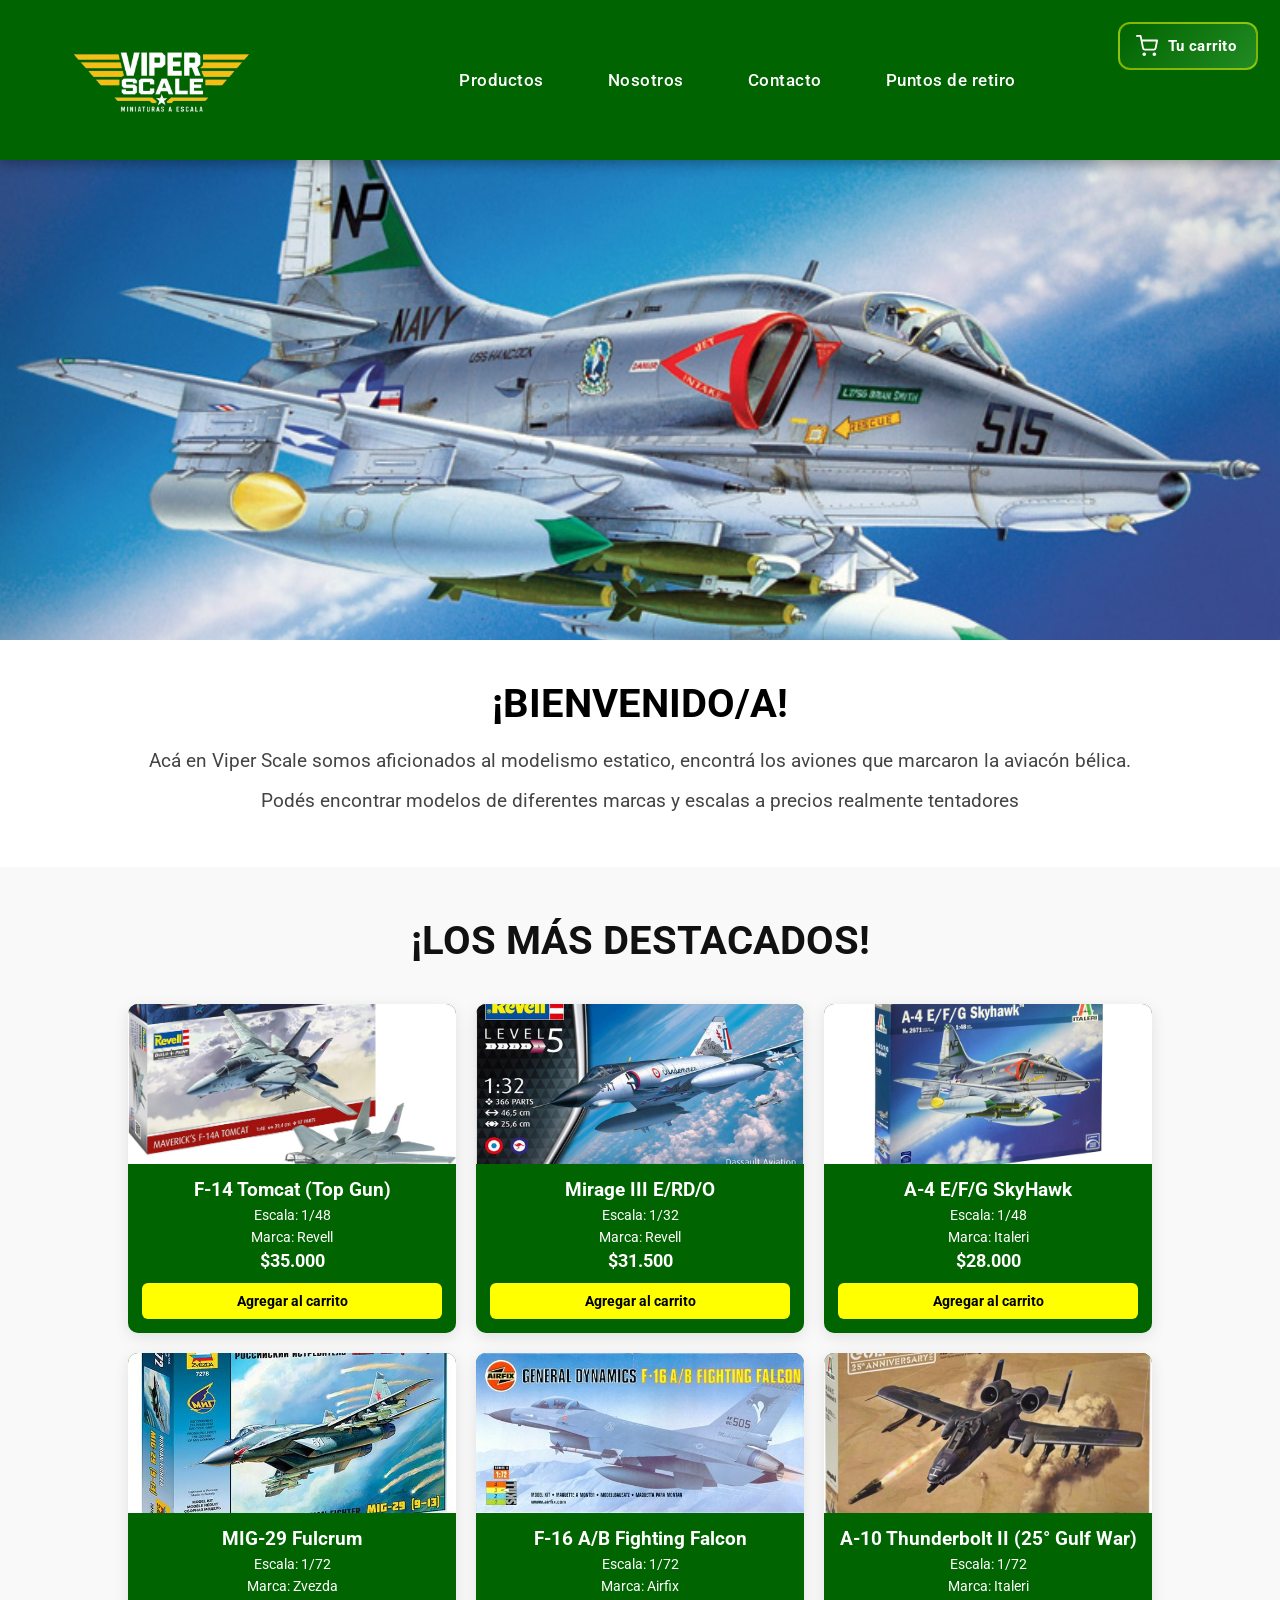
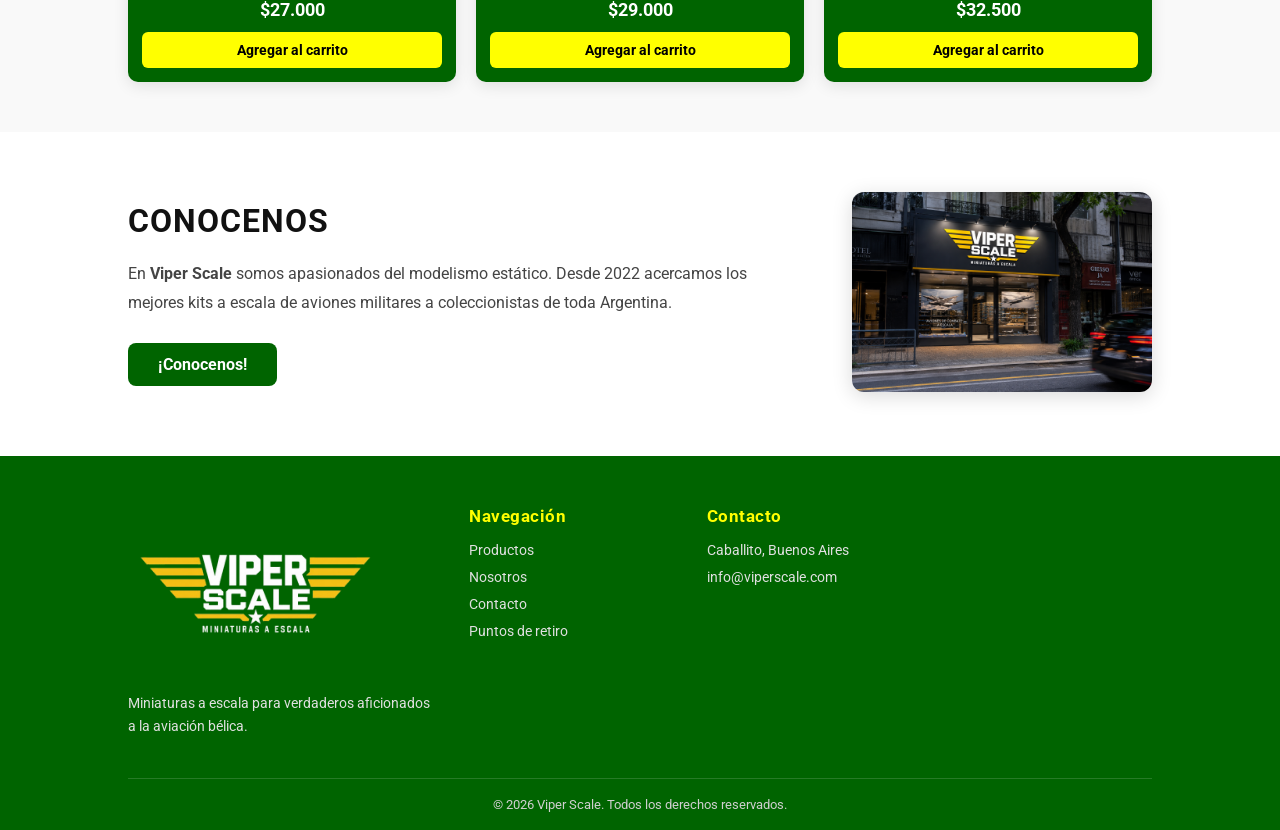
<file: index.html>
<!DOCTYPE html>
<html lang="es">

<head>
    <meta charset="UTF-8">
    <meta name="viewport" content="width=device-width, initial-scale=1.0">
    <title>Viper Scale | Miniaturas a Escala</title>
    <link rel="icon" href="./resources/vs-favicon.png">
    <link rel="stylesheet" href="./css/index.css">
    <style>
        @import url('https://fonts.googleapis.com/css2?family=Roboto:ital,wght@0,100..900;1,100..900&family=Sansation:ital,wght@0,300;0,400;0,700;1,300;1,400;1,700&display=swap');
    </style>

</head>

<body>
    <header class="header">
        <div class="logo-container">
            <img src="./resources/viper-logo.png" alt="Logo" class="logo-header">
        </div>
        <button class="menu-toggle" aria-label="Abrir menú">&#9776;</button>
        <ul class="nav">
            <li><a href="./pages/productos.html">Productos</a></li>
            <li><a href="./pages/nosotros.html">Nosotros</a></li>
            <li><a href="./pages/contacto.html">Contacto</a></li>
            <li><a href="./pages/retiro.html">Puntos de retiro</a></li>
        </ul>
    </header>

    <main>
        <div class="carousel-wrapper">
            <div class="carousel-track">
                <div class="carousel-slide">
                    <img src="./resources/a4-carousel.jpg" alt="Slide1">
                </div>
                <div class="carousel-slide">
                    <img src="./resources/f14-carousel02.png" alt="Slide2">
                </div>

                <div class="carousel-slide">
                    <img src="./resources/mig29-carousel.jpg" alt="Slide3">
                </div>

                <div class="carousel-slide">
                    <img src="./resources/eftyphoon-carousel.jpg" alt="Slide4">
                </div>


                <div class="carousel-slide">
                    <img src="./resources/tornado-carousel.jpg" alt="Slide5">
                </div>

                <button class="carousel-btn carousel-btn--prev" aria-label="Imagen anterior">&#10094;</button>
                <button class="carousel-btn carousel-btn--next" aria-label="Imagen siguiente">&#10095;</button>



                <div class="carousel-dots">
                    <span class="carousel-dot active" data-index="0"></span>
                    <span class="carousel-dot" data-index="1"></span>
                    <span class="carousel-dot" data-index="2"></span>
                    <span class="carousel-dot" data-index="3"></span>
                    <span class="carousel-dot" data-index="4"></span>
                </div>

            </div>
        </div>
        <div class="welcome-below">
            <h1 class="welcome-text-h1">¡BIENVENIDO/A!</h1>
            <h3 class="welcome-text-h3">Acá en Viper Scale somos aficionados al modelismo estatico, encontrá los
                aviones que marcaron la aviacón bélica.</h3>
            <h3 class="welcome-text-h3">Podés encontrar modelos de diferentes marcas y escalas a precios realmente
                tentadores</h3>
        </div>

        <section class="popular-section">
            <h2 class="popular-title">¡LOS MÁS DESTACADOS! </h2>
            <div class="cards-grid">

                <div class="card">
                    <img src="./resources/f14-tg-1-48.jpg" alt="Producto 1" class="card-img">
                    <div class="card-content">
                        <h3 class="card-title">F-14 Tomcat (Top Gun)</h3>
                        <p class="card-scale">Escala: 1/48</p>
                        <p class="card-mark">Marca: Revell</p>
                        <p class="card-price">$35.000</p>
                        <button class="card-btn">Agregar al carrito</button>
                    </div>
                </div>

                <div class="card">
                    <img src="./resources/mirageiii-fr-1-32.jpg" alt="Producto 2" class="card-img">
                    <div class="card-content">
                        <h3 class="card-title">Mirage III E/RD/O</h3>
                        <p class="card-scale">Escala: 1/32</p>
                        <p class="card-mark">Marca: Revell</p>
                        <p class="card-price">$31.500</p>
                        <button class="card-btn">Agregar al carrito</button>
                    </div>
                </div>

                <div class="card">
                    <img src="./resources/a4ef-1-48.jpg" alt="Producto 3" class="card-img">
                    <div class="card-content">
                        <h3 class="card-title">A-4 E/F/G SkyHawk</h3>
                        <p class="card-scale">Escala: 1/48</p>
                        <p class="card-mark">Marca: Italeri</p>
                        <p class="card-price">$28.000</p>
                        <button class="card-btn">Agregar al carrito</button>
                    </div>
                </div>

                <div class="card">
                    <img src="./resources/mig29-zvezda-1-72.jpg" alt="Producto 4" class="card-img">
                    <div class="card-content">
                        <h3 class="card-title">MIG-29 Fulcrum</h3>
                        <p class="card-scale">Escala: 1/72</p>
                        <p class="card-mark">Marca: Zvezda</p>
                        <p class="card-price">$27.000</p>
                        <button class="card-btn">Agregar al carrito</button>
                    </div>
                </div>

                <div class="card">
                    <img src="./resources/f16-airfix-1-72.jpg" alt="Producto 5" class="card-img">
                    <div class="card-content">
                        <h3 class="card-title">F-16 A/B Fighting Falcon</h3>
                        <p class="card-scale">Escala: 1/72</p>
                        <p class="card-mark">Marca: Airfix</p>
                        <p class="card-price">$29.000</p>
                        <button class="card-btn">Agregar al carrito</button>
                    </div>
                </div>

                <div class="card">
                    <img src="./resources/a10-italeri-1-72..jpg" alt="Producto 6" class="card-img">
                    <div class="card-content">
                        <h3 class="card-title">A-10 Thunderbolt II (25° Gulf War)</h3>
                        <p class="card-scale">Escala: 1/72</p>
                        <p class="card-mark">Marca: Italeri</p>
                        <p class="card-price">$32.500</p>
                        <button class="card-btn">Agregar al carrito</button>
                    </div>
                </div>
            </div>
        </section>

        <section class="conocenos-section">
            <div class="conocenos-contenido">
                <div class="conocenos-texto">
                    <h2 class="conocenos-titulo">CONOCENOS</h2>
                    <p class="conocenos-parrafo">
                        En <strong>Viper Scale</strong> somos apasionados del modelismo estático.
                        Desde 2022 acercamos los mejores kits a escala de aviones militares
                        a coleccionistas de toda Argentina.
                    </p>
                    <a href="./pages/nosotros.html" class="conocenos-btn">¡Conocenos!</a>
                </div>
                <div class="conocenos-imagen">
                    <img src="./resources/local-01.png" alt="Nuestro local">
                </div>
            </div>
        </section>

    </main>
    <script>
        const track = document.querySelector('.carousel-track');
        const slides = document.querySelectorAll('.carousel-slide');
        const dots = document.querySelectorAll('.carousel-dot');
        const btnPrev = document.querySelector('.carousel-btn--prev');
        const btnNext = document.querySelector('.carousel-btn--next');

        let current = 0;
        const total = slides.length;

        function goTo(index) {
            current = (index + total) % total;
            track.style.transform = `translateX(-${current * 100}%)`;
            dots.forEach(d => d.classList.remove('active'));
            dots[current].classList.add('active');
        }

        btnPrev.addEventListener('click', () => goTo(current - 1));
        btnNext.addEventListener('click', () => goTo(current + 1));
        dots.forEach(dot => {
            dot.addEventListener('click', () => goTo(parseInt(dot.dataset.index)));
        });


        setInterval(() => goTo(current + 1), 3500);

        // Mobile menu toggle
        const menuToggle = document.querySelector('.menu-toggle');
        const header = document.querySelector('.header');
        menuToggle.addEventListener('click', () => {
            header.classList.toggle('nav-open');
        });

    </script>
    <script src="./js/carrito.js"></script>

</body>
<footer class="footer">
    <div class="footer-content">
        <div class="footer-col footer-brand">
            <img src="./resources/viper-logo.png" alt="Viper Scale" class="footer-logo">
            <p class="footer-tagline">Miniaturas a escala para verdaderos aficionados a la aviación bélica.</p>
        </div>

        <div class="footer-col">
            <h4 class="footer-heading">Navegación</h4>
            <ul class="footer-links">
                <li><a href="./pages/productos.html">Productos</a></li>
                <li><a href="./pages/nosotros.html">Nosotros</a></li>
                <li><a href="./pages/contacto.html">Contacto</a></li>
                <li><a href="./pages/retiro.html">Puntos de retiro</a></li>
            </ul>
        </div>

        <div class="footer-col">
            <h4 class="footer-heading">Contacto</h4>
            <ul class="footer-links">
                <li>Caballito, Buenos Aires</li>
                <li><a href="mailto:info@viperscale.com">info@viperscale.com</a></li>

            </ul>
        </div>


    </div>

    <div class="footer-bottom">
        <p>&copy; 2026 Viper Scale. Todos los derechos reservados.</p>
    </div>
</footer>

</html>
</file>
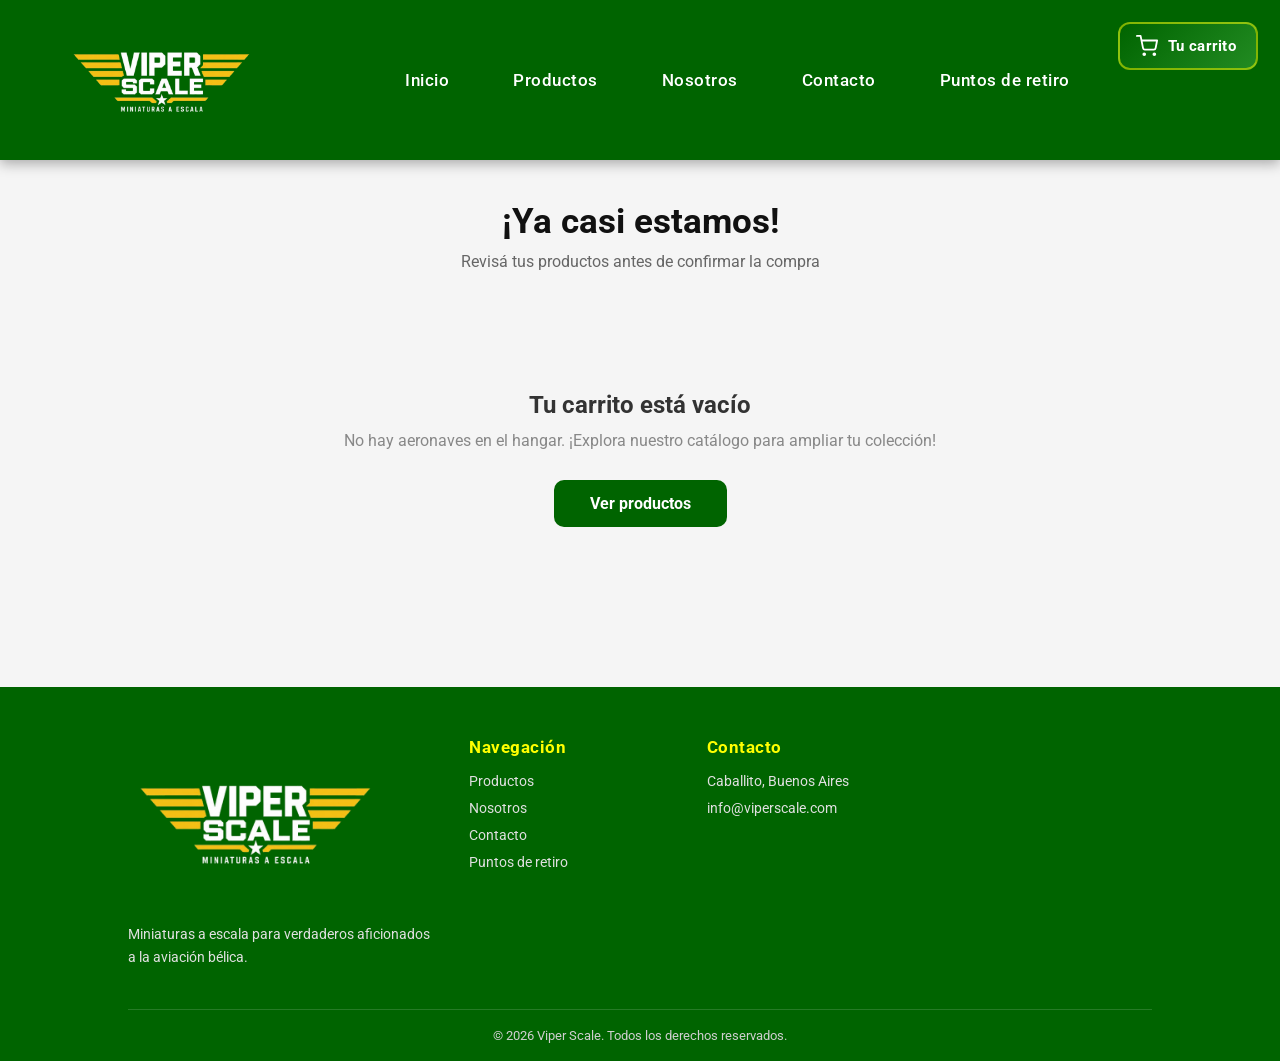
<file: pages/carrito.html>
<!DOCTYPE html>
<html lang="es">

<head>
    <meta charset="UTF-8">
    <meta name="viewport" content="width=device-width, initial-scale=1.0">
    <title>Mi Carrito | Viper Scale</title>
    <meta name="description" content="Revisá los productos en tu carrito y confirmá tu compra en Viper Scale.">
    <link rel="icon" href="../resources/vs-favicon.png">
    <link rel="stylesheet" href="../css/carrito.css">
    <style>
        @import url('https://fonts.googleapis.com/css2?family=Roboto:ital,wght@0,100..900;1,100..900&family=Sansation:ital,wght@0,300;0,400;0,700;1,300;1,400;1,700&display=swap');
    </style>
</head>

<body>
    <header class="header">
        <div class="logo-container">
            <img src="../resources/viper-logo.png" alt="Logo" class="logo-header">
        </div>
        <button class="menu-toggle" aria-label="Abrir menú">&#9776;</button>
        <ul class="nav">
            <li><a href="../index.html">Inicio</a></li>
            <li><a href="./productos.html">Productos</a></li>
            <li><a href="./nosotros.html">Nosotros</a></li>
            <li><a href="./contacto.html">Contacto</a></li>
            <li><a href="./retiro.html">Puntos de retiro</a></li>
        </ul>
    </header>


    <section class="carrito-section">
        <h1 class="carrito-titulo">¡Ya casi estamos!</h1>
        <p class="carrito-subtitulo">Revisá tus productos antes de confirmar la compra</p>

        <div id="carrito-main"></div>
    </section>

    <script src="../js/carrito.js"></script>
    <script>
        /* ============================================================
           Lógica específica de la página del carrito
           ============================================================ */

        function renderizarCarrito() {
            let contenedor = document.getElementById("carrito-main");
            let carrito = obtenerCarrito();

            if (carrito.length === 0) {
                contenedor.innerHTML = `
                    <div class="carrito-vacio">
                        <h2>Tu carrito está vacío</h2>
                        <p>No hay aeronaves en el hangar. ¡Explora nuestro catálogo para ampliar tu colección!</p>
                        <a href="productos.html" class="btn-volver">Ver productos</a>
                    </div>
                `;
                return;
            }

            let itemsHTML = '';

            for (let i = 0; i < carrito.length; i++) {
                let item = carrito[i];
                let subtotal = item.precio * item.cantidad;

                itemsHTML += `
                    <div class="carrito-item" data-index="${i}">
                        <img src="${item.imagen}" alt="${item.nombre}" class="carrito-item-img">
                        <div class="carrito-item-info">
                            <span class="carrito-item-nombre">${item.nombre}</span>
                            <span class="carrito-item-detalle">${item.escala} · ${item.marca}</span>
                            <span class="carrito-item-precio-unitario">${formatearPrecio(item.precio)} c/u</span>
                        </div>
                        <div class="carrito-item-acciones">
                            <span class="carrito-item-subtotal">${formatearPrecio(subtotal)}</span>
                            <div class="cantidad-control">
                                <button class="cantidad-btn btn-menos" data-index="${i}">−</button>
                                <span class="cantidad-valor">${item.cantidad}</span>
                                <button class="cantidad-btn btn-mas" data-index="${i}">+</button>
                            </div>
                            <button class="btn-eliminar" data-index="${i}">Eliminar</button>
                        </div>
                    </div>
                `;
            }

            let totalProductos = calcularCantidadTotal();
            let totalPrecio = calcularTotal();

            contenedor.innerHTML = `
                <div class="carrito-contenido">
                    <div class="carrito-items">
                        ${itemsHTML}
                    </div>
                    <div class="carrito-resumen">
                        <h3 class="resumen-titulo">Resumen de compra</h3>
                        <div class="resumen-linea">
                            <span class="label">Productos (${totalProductos})</span>
                            <span class="valor">${formatearPrecio(totalPrecio)}</span>
                        </div>
                        <div class="resumen-linea">
                            <span class="label">Envío</span>
                            <span class="valor" style="color: white; font-weight: 700;">Gratis</span>
                        </div>
                        <div class="resumen-linea total">
                            <span class="label">Total</span>
                            <span class="valor">${formatearPrecio(totalPrecio)}</span>
                        </div>
                        <button class="btn-confirmar" id="btn-confirmar-compra">Confirmar compra</button>
                        <button class="btn-vaciar-carrito" id="btn-vaciar">Vaciar carrito</button>
                        <a href="productos.html" class="btn-seguir">← Seguir comprando</a>
                    </div>
                </div>
            `;

            conectarEventosCarrito();
        }

        function conectarEventosCarrito() {
            // Botones - (disminuir cantidad)
            let botonesMenos = document.querySelectorAll(".btn-menos");
            for (let btn of botonesMenos) {
                btn.addEventListener("click", function () {
                    let idx = parseInt(btn.getAttribute("data-index"));
                    let carrito = obtenerCarrito();
                    let nuevaCantidad = carrito[idx].cantidad - 1;
                    cambiarCantidad(idx, nuevaCantidad);
                    renderizarCarrito();
                    actualizarBadge();
                });
            }

            // Botones + (aumentar cantidad)
            let botonesMas = document.querySelectorAll(".btn-mas");
            for (let btn of botonesMas) {
                btn.addEventListener("click", function () {
                    let idx = parseInt(btn.getAttribute("data-index"));
                    let carrito = obtenerCarrito();
                    let nuevaCantidad = carrito[idx].cantidad + 1;
                    cambiarCantidad(idx, nuevaCantidad);
                    renderizarCarrito();
                    actualizarBadge();
                });
            }

            // Botones eliminar
            let botonesEliminar = document.querySelectorAll(".btn-eliminar");
            for (let btn of botonesEliminar) {
                btn.addEventListener("click", function () {
                    let idx = parseInt(btn.getAttribute("data-index"));
                    quitarDelCarrito(idx);
                    renderizarCarrito();
                    actualizarBadge();
                });
            }

            // Botón vaciar carrito
            let btnVaciar = document.getElementById("btn-vaciar");
            if (btnVaciar) {
                btnVaciar.addEventListener("click", function () {
                    vaciarCarrito();
                    renderizarCarrito();
                    actualizarBadge();
                });
            }

            // Botón confirmar compra
            let btnConfirmar = document.getElementById("btn-confirmar-compra");
            if (btnConfirmar) {
                btnConfirmar.addEventListener("click", function () {
                    mostrarModalConfirmacion();
                });
            }
        }

        function mostrarModalConfirmacion() {
            let total = calcularTotal();
            let cantidad = calcularCantidadTotal();

            let overlay = document.createElement("div");
            overlay.className = "modal-overlay";
            overlay.innerHTML = `
                <div class="modal-contenido">
                    <h2>¡Gracias por tu compra!</h2>
                    <p>Tu pedido de <strong>${cantidad} producto${cantidad !== 1 ? 's' : ''}</strong> fue registrado correctamente.</p>
                    <div class="modal-total">${formatearPrecio(total)}</div>
                    <p class="modal-nota">Esta compra es solo una demostración. No se procesa ningún cobro real.</p>
                    <button class="btn-modal-cerrar" id="btn-cerrar-modal">Cerrar</button>
                </div>
            `;

            document.body.appendChild(overlay);

            // Cerrar modal
            document.getElementById("btn-cerrar-modal").addEventListener("click", function () {
                overlay.style.animation = "fadeIn 0.25s ease-in reverse";
                setTimeout(function () {
                    overlay.remove();
                    vaciarCarrito();
                    renderizarCarrito();
                    actualizarBadge();
                }, 250);
            });

            // También cerrar al hacer click fuera del modal
            overlay.addEventListener("click", function (e) {
                if (e.target === overlay) {
                    overlay.style.animation = "fadeIn 0.25s ease-in reverse";
                    setTimeout(function () {
                        overlay.remove();
                        vaciarCarrito();
                        renderizarCarrito();
                        actualizarBadge();
                    }, 250);
                }
            });
        }

        // Inicialización de la página del carrito
        document.addEventListener("DOMContentLoaded", function () {
            renderizarCarrito();
        });

        // Mobile menu toggle
        const menuToggle = document.querySelector('.menu-toggle');
        const header = document.querySelector('.header');
        if (menuToggle && header) {
            menuToggle.addEventListener('click', () => {
                header.classList.toggle('nav-open');
            });
        }
    </script>
</body>
<footer class="footer">
    <div class="footer-content">
        <div class="footer-col footer-brand">
            <img src="../resources/viper-logo.png" alt="Viper Scale" class="footer-logo">
            <p class="footer-tagline">Miniaturas a escala para verdaderos aficionados a la aviación bélica.</p>
        </div>

        <div class="footer-col">
            <h4 class="footer-heading">Navegación</h4>
            <ul class="footer-links">
                <li><a href="./pages/productos.html">Productos</a></li>
                <li><a href="./pages/nosotros.html">Nosotros</a></li>
                <li><a href="./pages/contacto.html">Contacto</a></li>
                <li><a href="./pages/retiro.html">Puntos de retiro</a></li>
            </ul>
        </div>

        <div class="footer-col">
            <h4 class="footer-heading">Contacto</h4>
            <ul class="footer-links">
                <li>Caballito, Buenos Aires</li>
                <li><a href="mailto:info@viperscale.com">info@viperscale.com</a></li>

            </ul>
        </div>


    </div>

    <div class="footer-bottom">
        <p>&copy; 2026 Viper Scale. Todos los derechos reservados.</p>
    </div>
</footer>

</html>
</file>
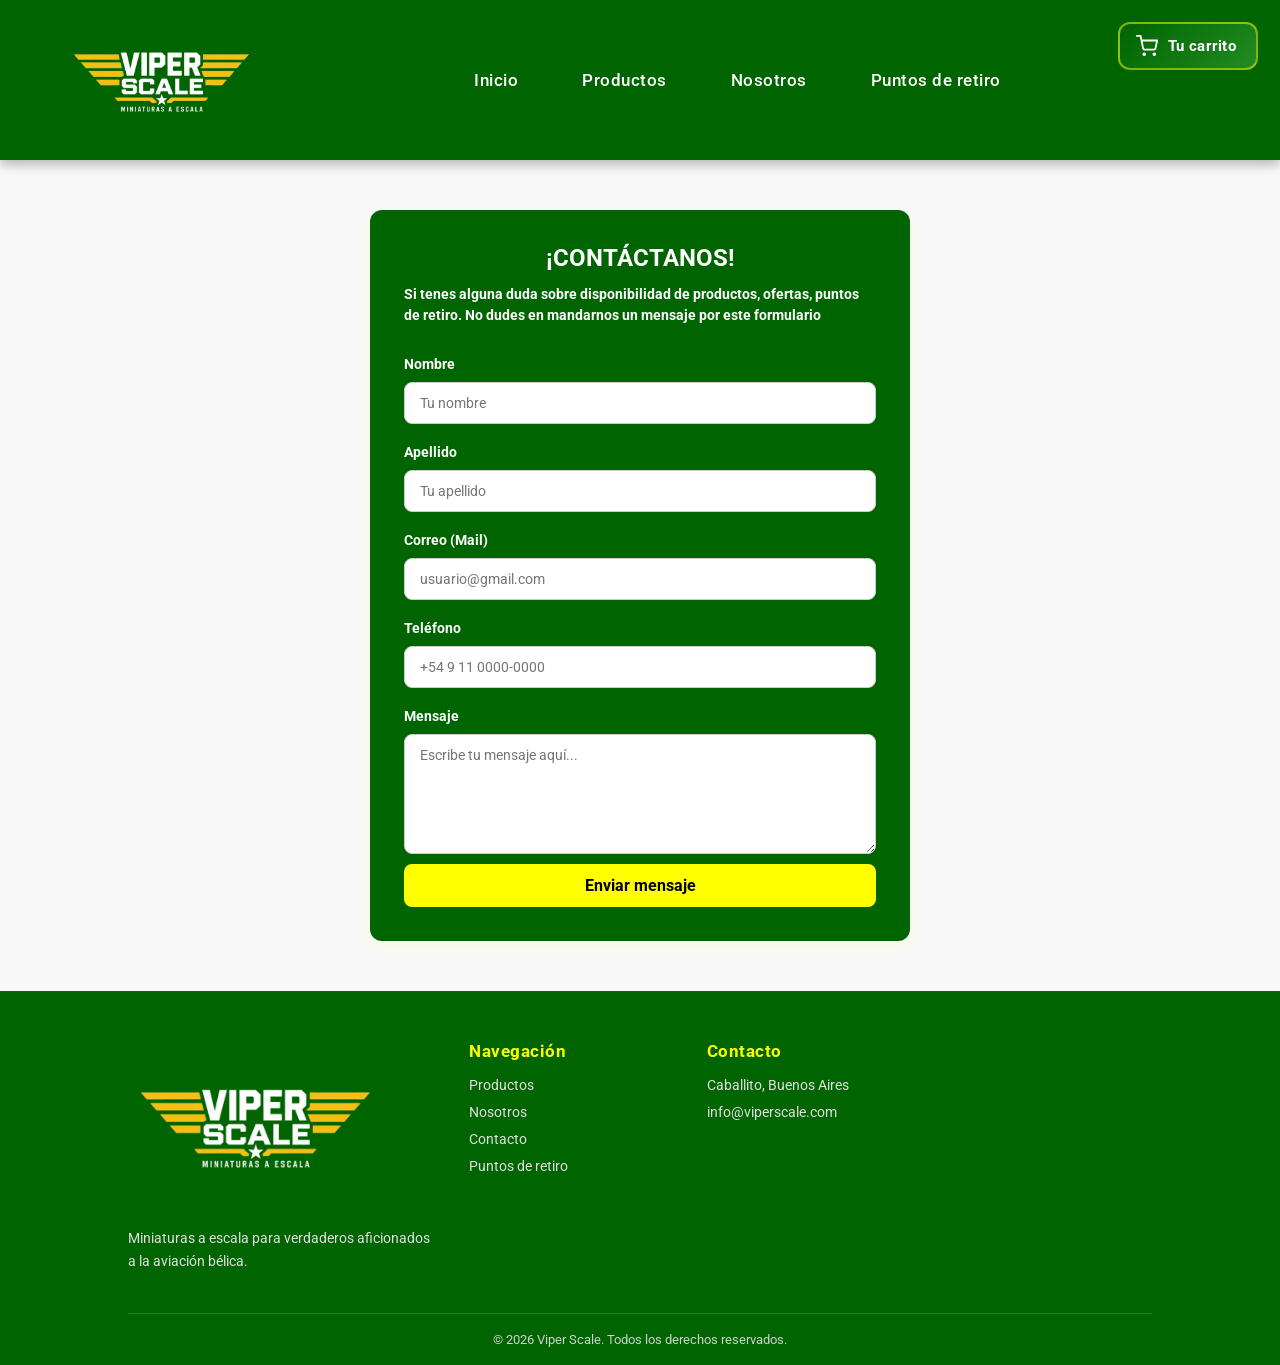
<file: pages/contacto.html>
<!DOCTYPE html>
<html lang="es">

<head>
    <meta charset="UTF-8">
    <meta name="viewport" content="width=device-width, initial-scale=1.0">
    <title>Viper Scale | Contacto</title>
    <link rel="icon" href="../resources/vs-favicon.png">
    <link rel="stylesheet" href="../css/contacto.css">
</head>

<body>
    <header class="header">
        <div class="logo-container">
            <img src="../resources/viper-logo.png" alt="Logo" class="logo-header">
        </div>
        <button class="menu-toggle" aria-label="Abrir menú">&#9776;</button>
        <ul class="nav">
            <li><a href="../index.html">Inicio</a></li>
            <li><a href="./productos.html">Productos</a></li>
            <li><a href="./nosotros.html">Nosotros</a></li>
            <li><a href="./retiro.html">Puntos de retiro</a></li>
        </ul>
    </header>


    <main class="main-contacto">
        <section class="form-section section">
            <div class="form-header">
                <h1 class="form-title">¡CONTÁCTANOS!</h1>
                <h2 class="form-subtitle">Si tenes alguna duda sobre disponibilidad de productos, ofertas, puntos de
                    retiro. No dudes en mandarnos un mensaje por este formulario</h2>
            </div>
            <form action="https://formspree.io/f/xdabrzng" method="POST">
                <div class="form-group">
                    <label for="nombre">Nombre</label>
                    <input type="text" name="nombre" placeholder="Tu nombre" required>
                    <label for="apellido">Apellido</label>
                    <input type="text" name="apellido" placeholder="Tu apellido" required>
                    <label>Correo (Mail)</label>
                    <input type="email" name="email" placeholder="usuario@gmail.com" required>
                    <label>Teléfono</label>
                    <input type="tel" placeholder="+54 9 11 0000-0000">
                    <label>Mensaje</label>
                    <textarea name="message" placeholder="Escribe tu mensaje aquí..." required></textarea>
                </div>
                <button type="submit" class="submit-button">Enviar mensaje</button>
            </form>
        </section>
    </main>
    <script src="../js/carrito.js"></script>
    <script>
        // Mobile menu toggle
        const menuToggle = document.querySelector('.menu-toggle');
        const header = document.querySelector('.header');
        if (menuToggle && header) {
            menuToggle.addEventListener('click', () => {
                header.classList.toggle('nav-open');
            });
        }
    </script>
</body>
<footer class="footer">
    <div class="footer-content">
        <div class="footer-col footer-brand">
            <img src="../resources/viper-logo.png" alt="Viper Scale" class="footer-logo">
            <p class="footer-tagline">Miniaturas a escala para verdaderos aficionados a la aviación bélica.</p>
        </div>

        <div class="footer-col">
            <h4 class="footer-heading">Navegación</h4>
            <ul class="footer-links">
                <li><a href="./pages/productos.html">Productos</a></li>
                <li><a href="./pages/nosotros.html">Nosotros</a></li>
                <li><a href="./pages/contacto.html">Contacto</a></li>
                <li><a href="./pages/retiro.html">Puntos de retiro</a></li>
            </ul>
        </div>

        <div class="footer-col">
            <h4 class="footer-heading">Contacto</h4>
            <ul class="footer-links">
                <li>Caballito, Buenos Aires</li>
                <li><a href="mailto:info@viperscale.com">info@viperscale.com</a></li>

            </ul>
        </div>


    </div>

    <div class="footer-bottom">
        <p>&copy; 2026 Viper Scale. Todos los derechos reservados.</p>
    </div>
</footer>

</html>
</file>
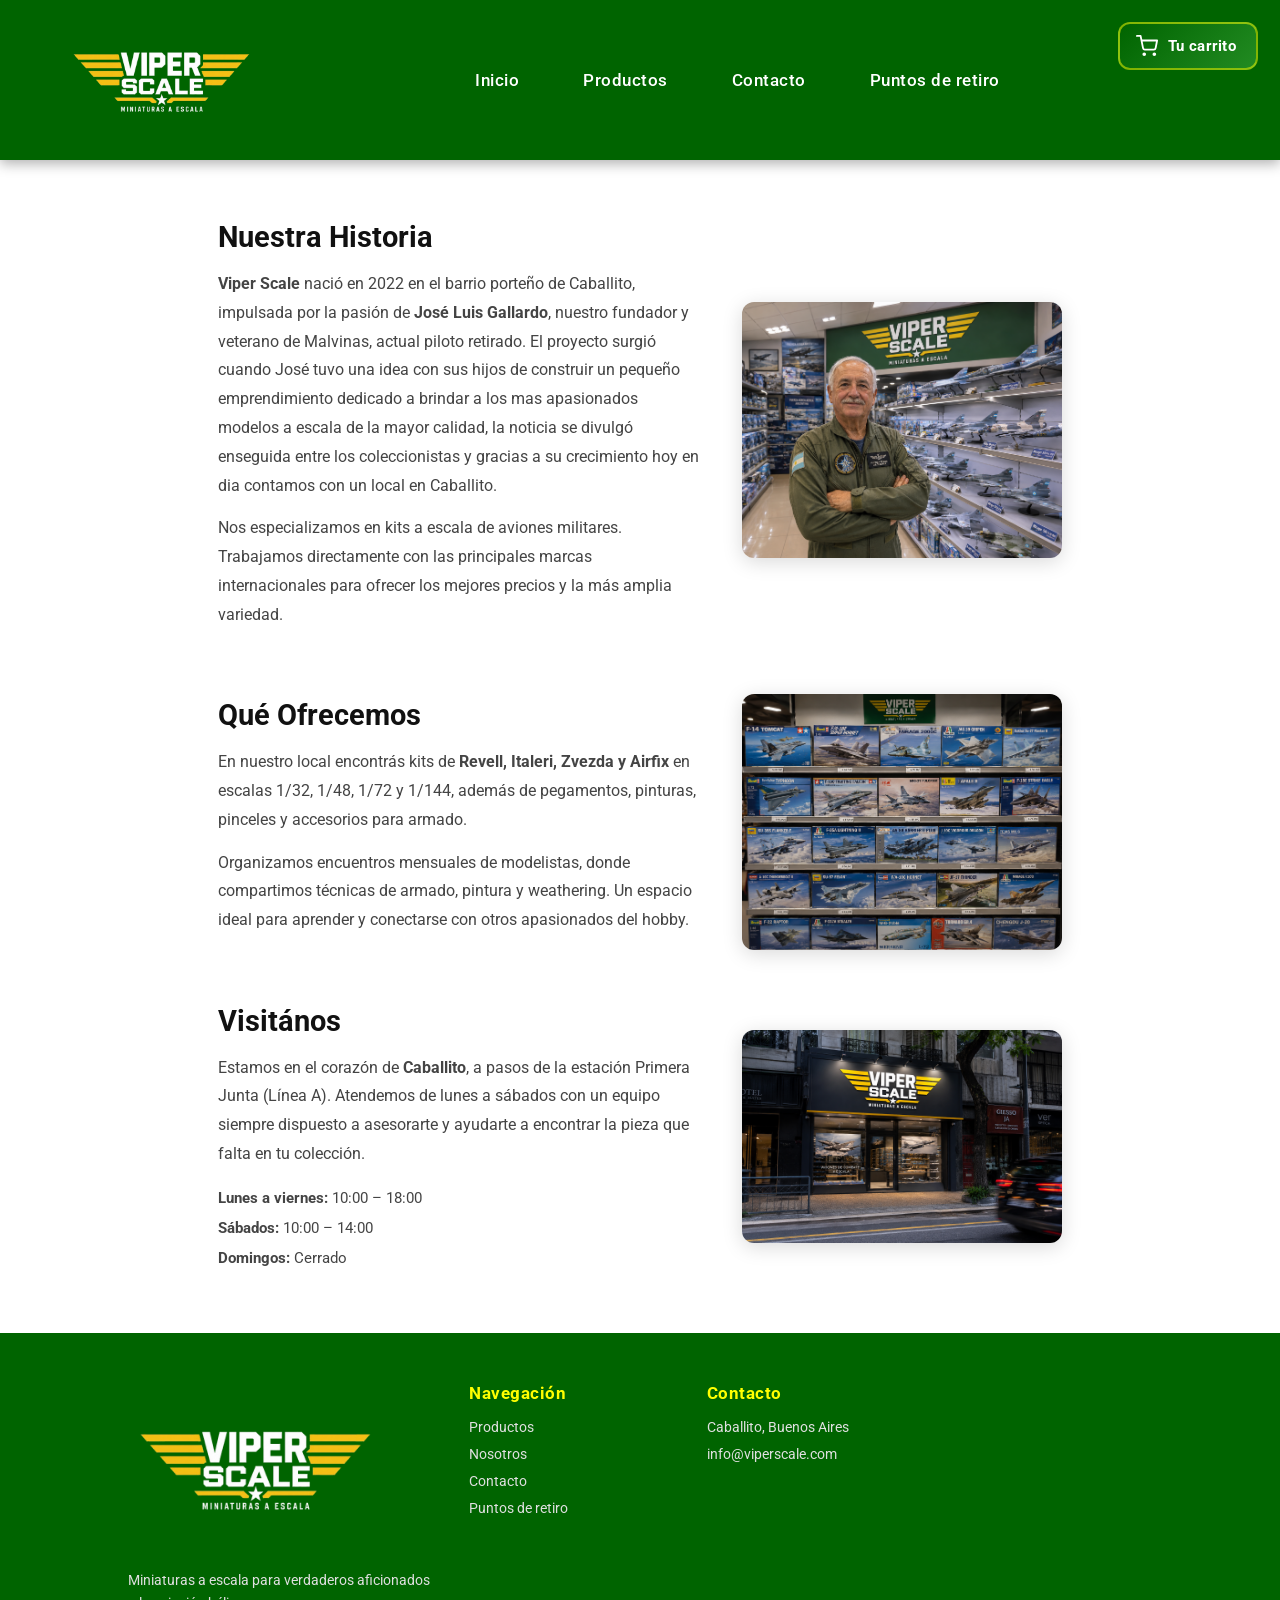
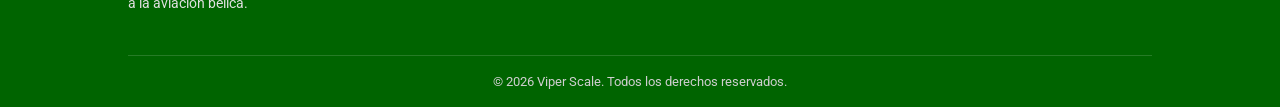
<file: pages/nosotros.html>
<!DOCTYPE html>
<html lang="es">

<head>
    <meta charset="UTF-8">
    <meta name="viewport" content="width=device-width, initial-scale=1.0">
    <title>Nosotros | Viper Scale</title>
    <meta name="description" content="Conocé la historia de Viper Scale, tu tienda de modelismo estático en Caballito.">
    <link rel="icon" href="../resources/vs-favicon.png">
    <link rel="stylesheet" href="../css/nosotros.css">
    <style>
        @import url('https://fonts.googleapis.com/css2?family=Roboto:ital,wght@0,100..900;1,100..900&family=Sansation:ital,wght@0,300;0,400;0,700;1,300;1,400;1,700&display=swap');
    </style>
</head>

<body>
    <header class="header">
        <div class="logo-container">
            <img src="../resources/viper-logo.png" alt="Logo" class="logo-header">
        </div>
        <button class="menu-toggle" aria-label="Abrir menú">&#9776;</button>
        <ul class="nav">
            <li><a href="../index.html">Inicio</a></li>
            <li><a href="./productos.html">Productos</a></li>
            <li><a href="./contacto.html">Contacto</a></li>
            <li><a href="./retiro.html">Puntos de retiro</a></li>
        </ul>
    </header>

    <main>


        <section class="nosotros-contenido">
            <div class="nosotros-bloque">
                <div class="nosotros-texto">
                    <h2>Nuestra Historia</h2>
                    <p>
                        <strong>Viper Scale</strong> nació en 2022 en el barrio porteño de Caballito, impulsada por
                        la pasión de <strong>José Luis Gallardo</strong>, nuestro fundador y veterano de Malvinas,
                        actual piloto
                        retirado.
                        El proyecto surgió cuando José tuvo una idea con sus hijos de construir un pequeño
                        emprendimiento
                        dedicado a brindar a los mas apasionados modelos a escala de la mayor calidad, la noticia se
                        divulgó
                        enseguida entre los coleccionistas y gracias a su crecimiento hoy en dia contamos con un local
                        en Caballito.
                    </p>
                    <p>
                        Nos especializamos en kits a escala de aviones militares. Trabajamos directamente con las
                        principales marcas internacionales
                        para ofrecer los mejores precios y la más amplia variedad.
                    </p>
                </div>
                <div class="nosotros-img">
                    <img src="../resources/fundador.png" alt="Fachada del local">
                </div>
            </div>

            <div class="nosotros-bloque nosotros-bloque-inverso">
                <div class="nosotros-texto">
                    <h2>Qué Ofrecemos</h2>
                    <p>
                        En nuestro local encontrás kits de <strong>Revell, Italeri, Zvezda y Airfix</strong>
                        en escalas 1/32, 1/48, 1/72 y 1/144, además de pegamentos, pinturas, pinceles y
                        accesorios para armado.
                    </p>
                    <p>
                        Organizamos encuentros mensuales de modelistas, donde compartimos técnicas de armado,
                        pintura y weathering. Un espacio ideal para aprender y conectarse con otros apasionados
                        del hobby.
                    </p>
                </div>
                <div class="nosotros-img">
                    <img src="../resources/gondola-01.png" alt="Interior del local">
                </div>
            </div>

            <div class="nosotros-bloque">
                <div class="nosotros-texto">
                    <h2>Visitános</h2>
                    <p>
                        Estamos en el corazón de <strong>Caballito</strong>, a pasos de la estación Primera
                        Junta (Línea A). Atendemos de lunes a sábados con un equipo siempre dispuesto a
                        asesorarte y ayudarte a encontrar la pieza que falta en tu colección.
                    </p>
                    <ul class="nosotros-horarios">
                        <li><strong>Lunes a viernes:</strong> 10:00 – 18:00</li>
                        <li><strong>Sábados:</strong> 10:00 – 14:00</li>
                        <li><strong>Domingos:</strong> Cerrado</li>
                    </ul>
                </div>
                <div class="nosotros-img">
                    <img src="../resources/local-01.png" alt="Horarios y ubicación">
                </div>
            </div>
        </section>
    </main>

    <script src="../js/carrito.js"></script>
    <script>
        const menuToggle = document.querySelector('.menu-toggle');
        const header = document.querySelector('.header');
        if (menuToggle && header) {
            menuToggle.addEventListener('click', () => {
                header.classList.toggle('nav-open');
            });
        }
    </script>
</body>
<footer class="footer">
    <div class="footer-content">
        <div class="footer-col footer-brand">
            <img src="../resources/viper-logo.png" alt="Viper Scale" class="footer-logo">
            <p class="footer-tagline">Miniaturas a escala para verdaderos aficionados a la aviación bélica.</p>
        </div>

        <div class="footer-col">
            <h4 class="footer-heading">Navegación</h4>
            <ul class="footer-links">
                <li><a href="./pages/productos.html">Productos</a></li>
                <li><a href="./pages/nosotros.html">Nosotros</a></li>
                <li><a href="./pages/contacto.html">Contacto</a></li>
                <li><a href="./pages/retiro.html">Puntos de retiro</a></li>
            </ul>
        </div>

        <div class="footer-col">
            <h4 class="footer-heading">Contacto</h4>
            <ul class="footer-links">
                <li>Caballito, Buenos Aires</li>
                <li><a href="mailto:info@viperscale.com">info@viperscale.com</a></li>

            </ul>
        </div>


    </div>

    <div class="footer-bottom">
        <p>&copy; 2026 Viper Scale. Todos los derechos reservados.</p>
    </div>
</footer>

</html>
</file>
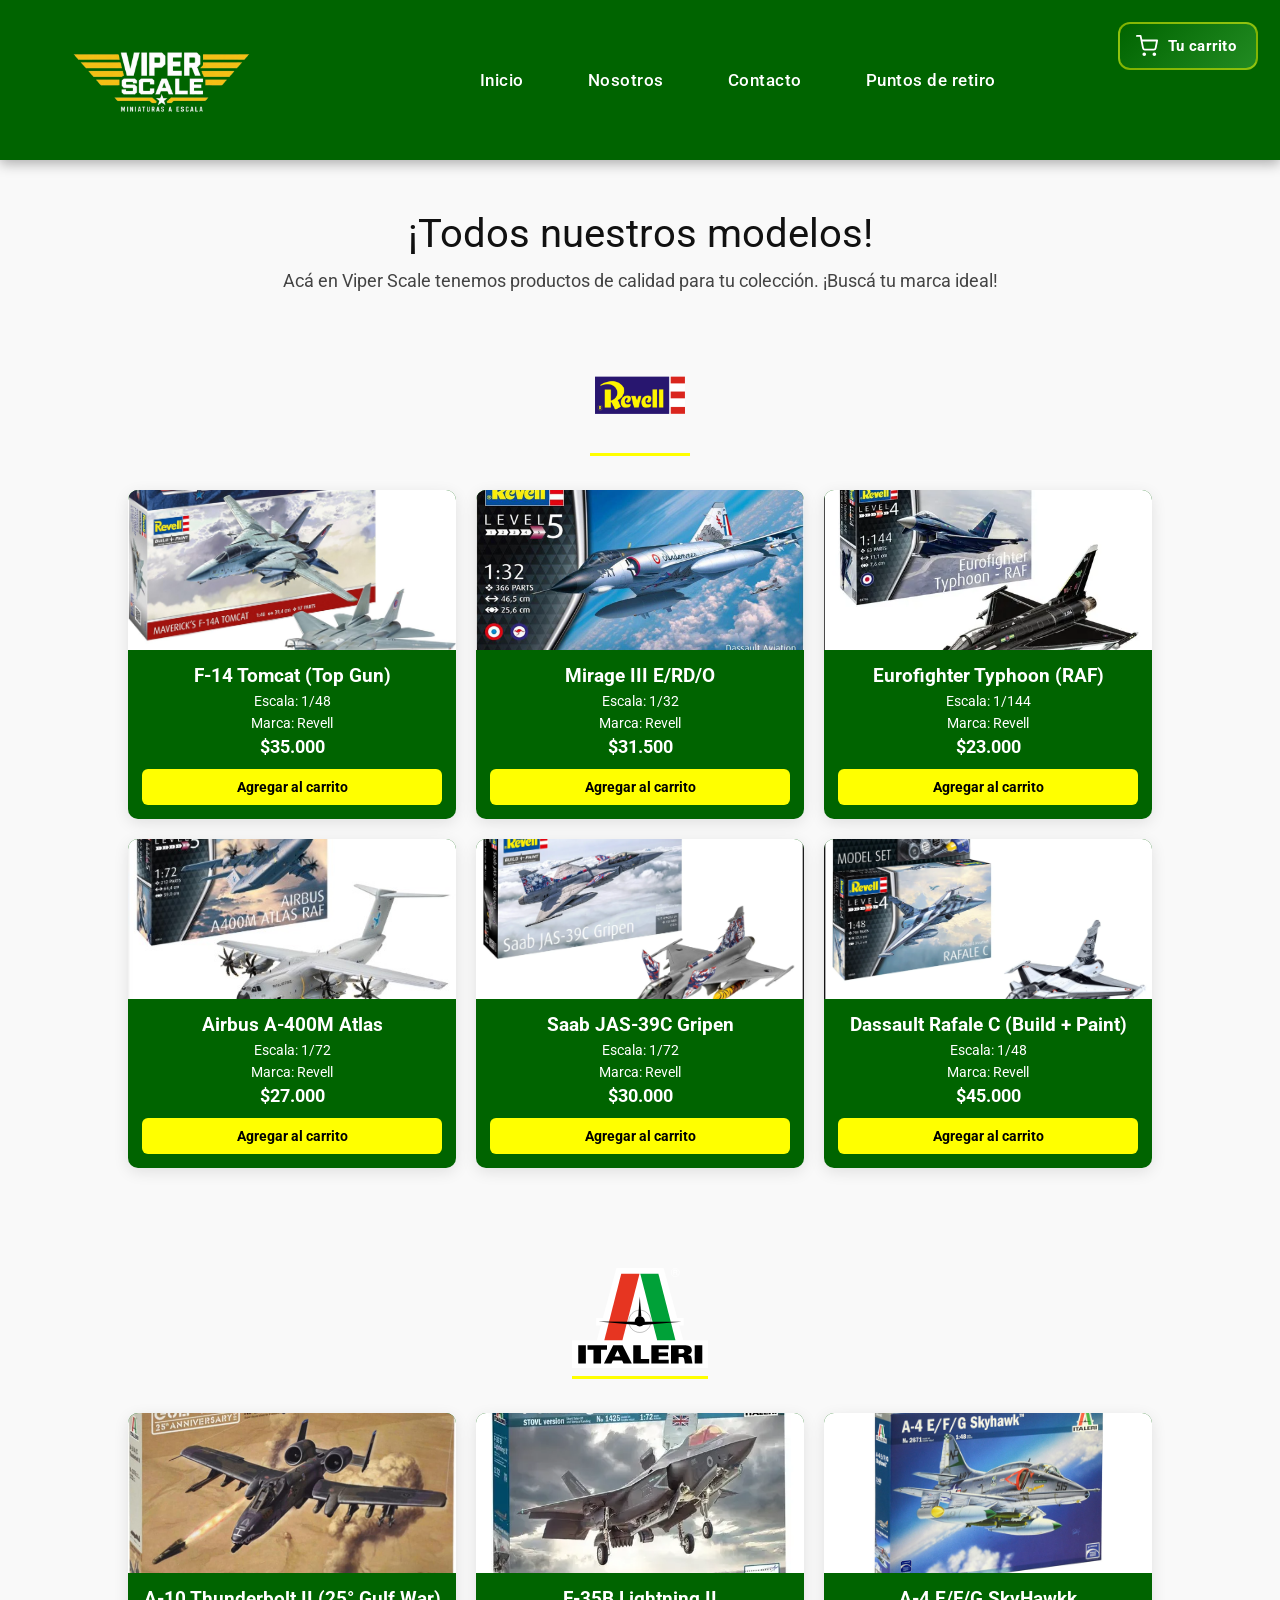
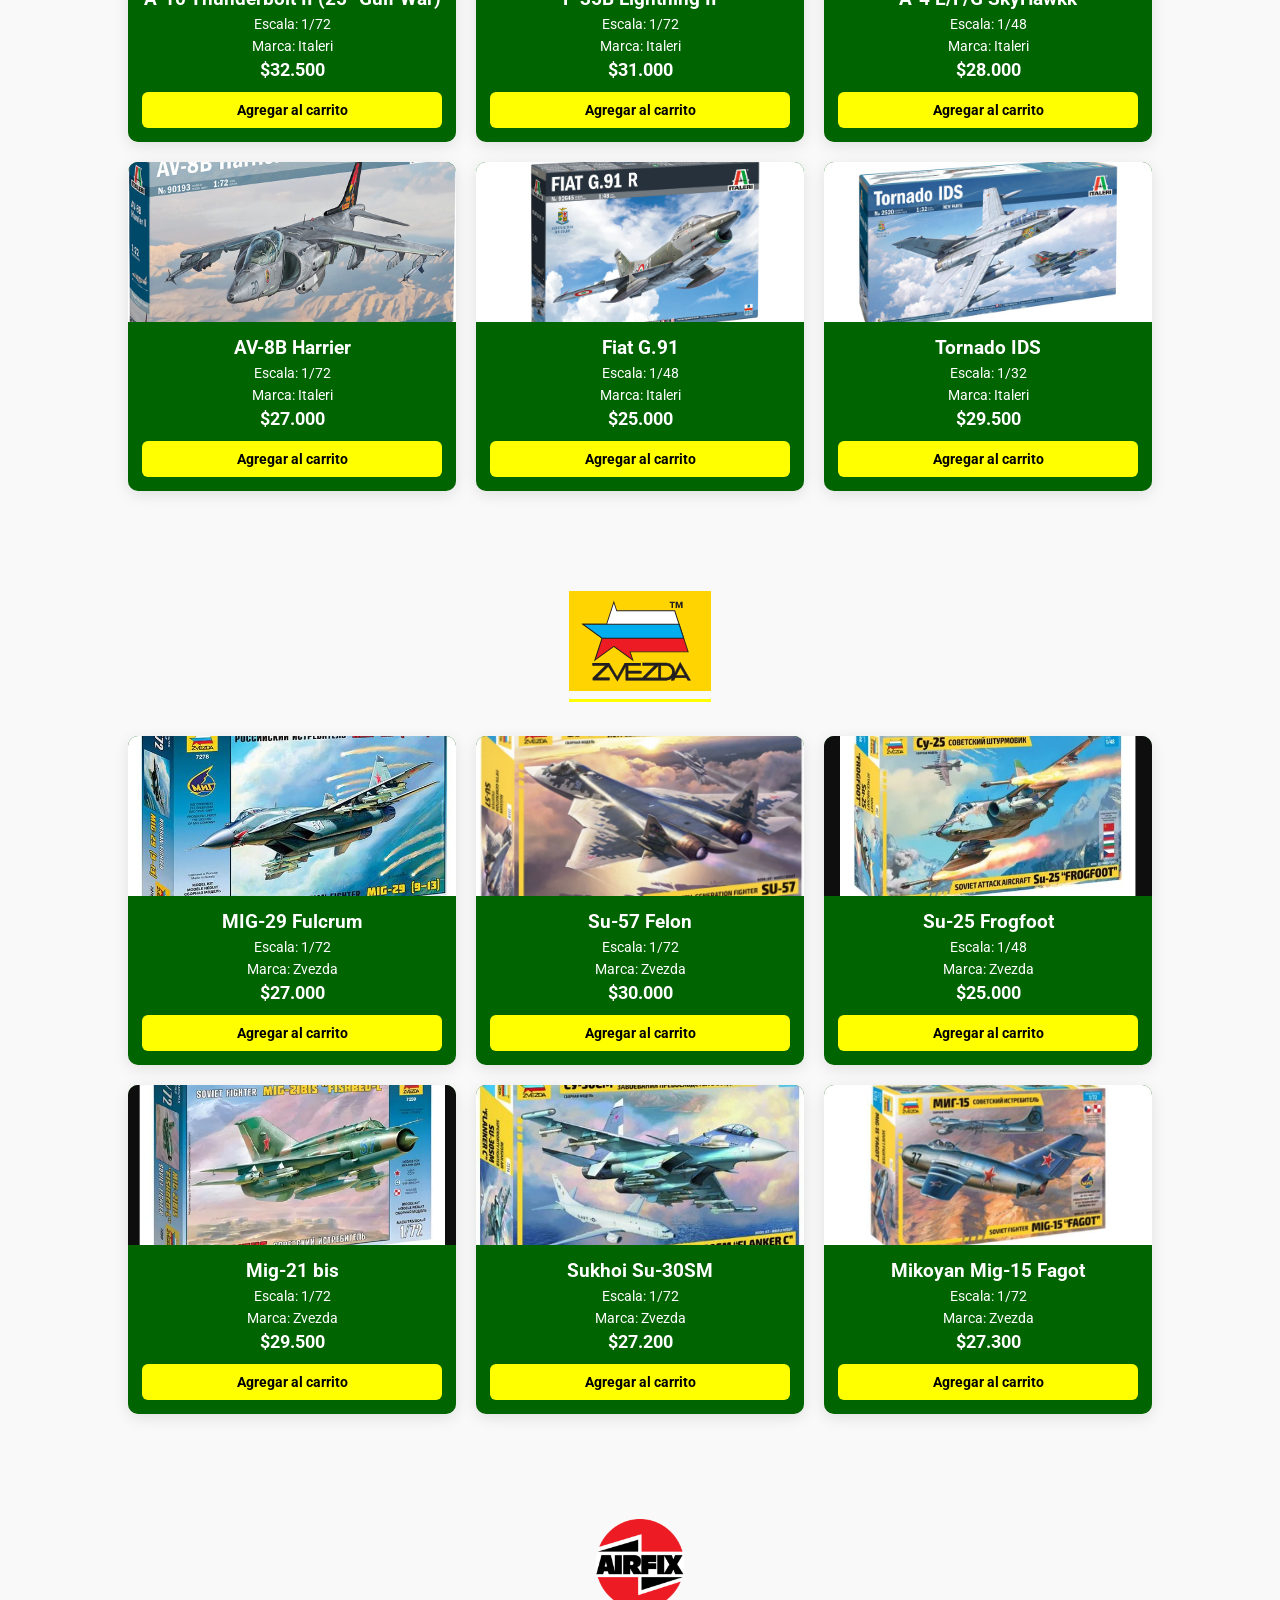
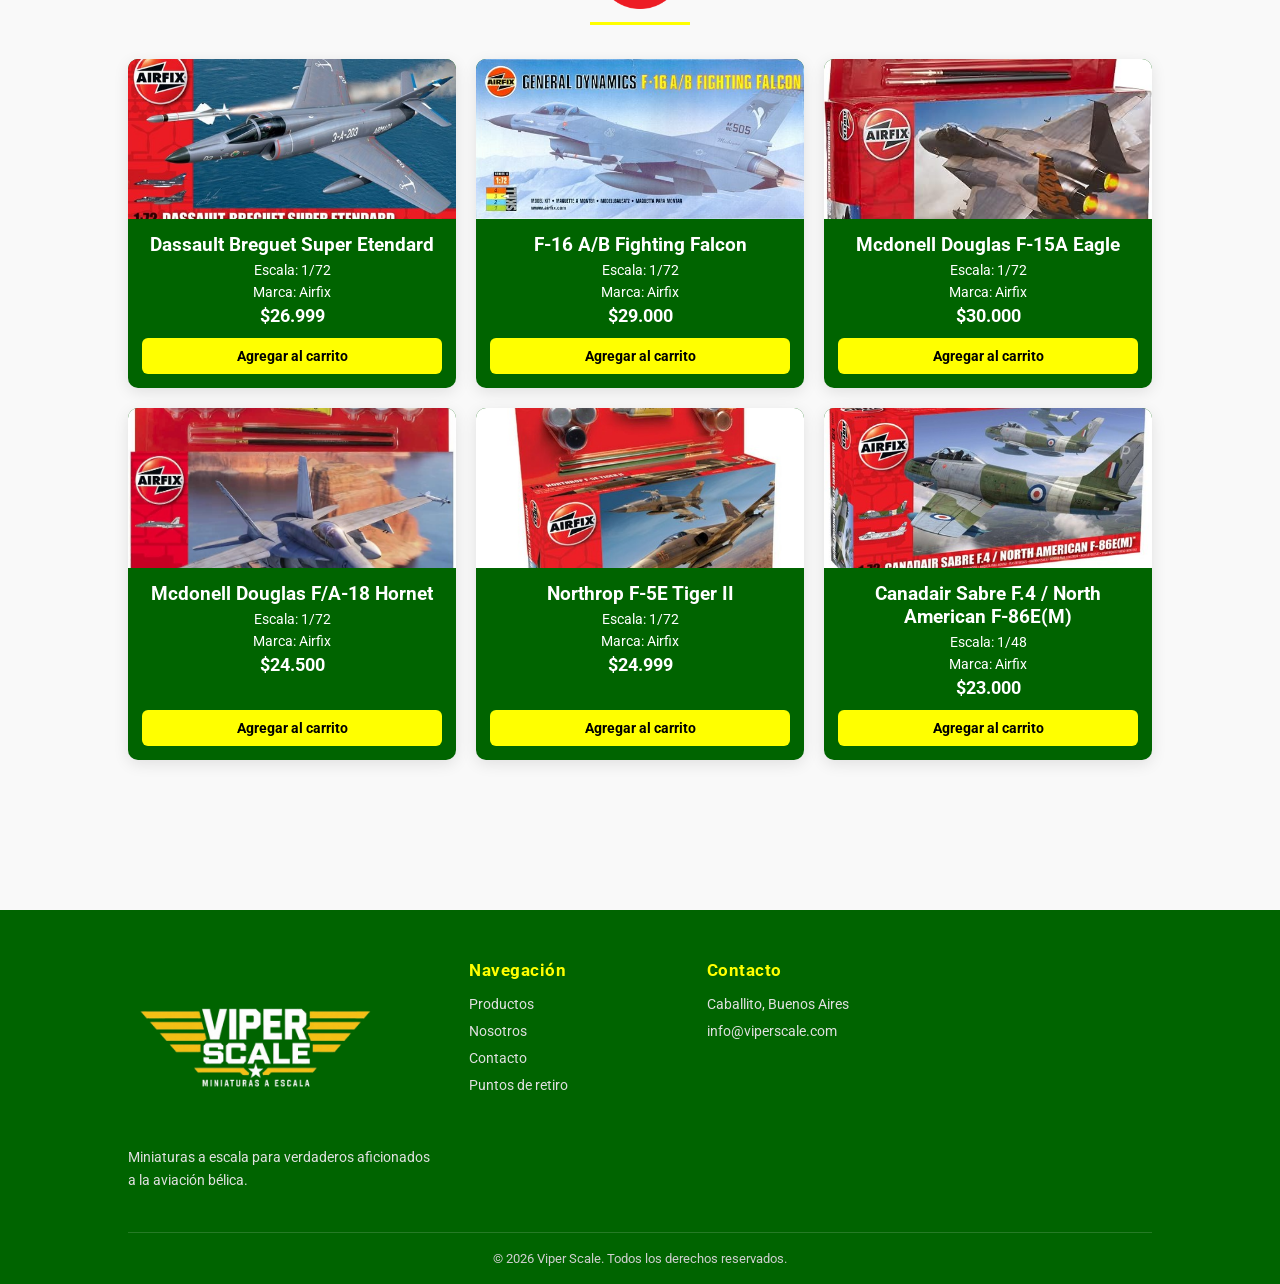
<file: pages/productos.html>
<!DOCTYPE html>
<html lang="en">

<head>
    <meta charset="UTF-8">
    <meta name="viewport" content="width=device-width, initial-scale=1.0">
    <title>Productos | Viper Scale</title>
    <link rel="icon" href="../resources/vs-favicon.png">
    <link rel="stylesheet" href="../css/productos.css">
    <style>
        @import url('https://fonts.googleapis.com/css2?family=Roboto:ital,wght@0,100..900;1,100..900&family=Sansation:ital,wght@0,300;0,400;0,700;1,300;1,400;1,700&display=swap');
    </style>
</head>

<body>
    <header class="header">
        <div class="logo-container">
            <img src="../resources/viper-logo.png" alt="Logo" class="logo-header">
        </div>
        <button class="menu-toggle" aria-label="Abrir menú">&#9776;</button>
        <ul class="nav">
            <li><a href="../index.html">Inicio</a></li>
            <li><a href="./nosotros.html">Nosotros</a></li>
            <li><a href="./contacto.html">Contacto</a></li>
            <li><a href="./retiro.html">Puntos de retiro</a></li>
        </ul>
    </header>

    <section class="products-section">
        <div class="products-container">
            <div class="products-title-h1">
                ¡Todos nuestros modelos!
            </div>
            <div class="products-subtitle-h2">
                Acá en Viper Scale tenemos productos de calidad para tu colección. ¡Buscá tu marca ideal!
            </div>

            <div class="brand-container">
                <div class="brand-title"><img src="../resources/revell-logo.png" alt="Revell" class="brand-logo-img">
                </div>
                <div class="products-grid">
                    <div class="card">
                        <img src="../resources/f14-tg-1-48.jpg" alt="Producto 1" class="card-img">
                        <div class="card-content">
                            <h3 class="card-title">F-14 Tomcat (Top Gun)</h3>
                            <p class="card-scale">Escala: 1/48</p>
                            <p class="card-mark">Marca: Revell</p>
                            <p class="card-price">$35.000</p>
                            <button class="card-btn">Agregar al carrito</button>
                        </div>
                    </div>

                    <div class="card">
                        <img src="../resources/mirageiii-fr-1-32.jpg" alt="Producto 2" class="card-img">
                        <div class="card-content">
                            <h3 class="card-title">Mirage III E/RD/O</h3>
                            <p class="card-scale">Escala: 1/32</p>
                            <p class="card-mark">Marca: Revell</p>
                            <p class="card-price">$31.500</p>
                            <button class="card-btn">Agregar al carrito</button>
                        </div>
                    </div>

                    <div class="card">
                        <img src="../resources/ef-typhoon-raf-1-144-revell.png" alt="Producto 3" class="card-img">
                        <div class="card-content">
                            <h3 class="card-title">Eurofighter Typhoon (RAF)</h3>
                            <p class="card-scale">Escala: 1/144</p>
                            <p class="card-mark">Marca: Revell</p>
                            <p class="card-price">$23.000</p>
                            <button class="card-btn">Agregar al carrito</button>
                        </div>
                    </div>

                    <div class="card">
                        <img src="../resources/a-400-revell-1-72.jpg" alt="Producto 4" class="card-img">
                        <div class="card-content">
                            <h3 class="card-title">Airbus A-400M Atlas</h3>
                            <p class="card-scale">Escala: 1/72</p>
                            <p class="card-mark">Marca: Revell</p>
                            <p class="card-price">$27.000</p>
                            <button class="card-btn">Agregar al carrito</button>
                        </div>
                    </div>

                    <div class="card">
                        <img src="../resources/jas39-1-72-revell.png" alt="Producto 5" class="card-img">
                        <div class="card-content">
                            <h3 class="card-title">Saab JAS-39C Gripen</h3>
                            <p class="card-scale">Escala: 1/72</p>
                            <p class="card-mark">Marca: Revell</p>
                            <p class="card-price">$30.000</p>
                            <button class="card-btn">Agregar al carrito</button>
                        </div>
                    </div>

                    <div class="card">
                        <img src="../resources/rafale-1-48-revell.png" alt="Producto 6" class="card-img">
                        <div class="card-content">
                            <h3 class="card-title">Dassault Rafale C (Build + Paint)</h3>
                            <p class="card-scale">Escala: 1/48</p>
                            <p class="card-mark">Marca: Revell</p>
                            <p class="card-price">$45.000</p>
                            <button class="card-btn">Agregar al carrito</button>
                        </div>
                    </div>
                </div>
            </div>

            <div class="brand-container">
                <div class="brand-title"><img src="../resources/italeri-logo.svg" alt="Italeri" class="brand-logo-img">
                </div>
                <div class="products-grid">
                    <div class="card">
                        <img src="../resources/a10-italeri-1-72..jpg" alt="Producto 1" class="card-img">
                        <div class="card-content">
                            <h3 class="card-title">A-10 Thunderbolt II (25° Gulf War)</h3>
                            <p class="card-scale">Escala: 1/72</p>
                            <p class="card-mark">Marca: Italeri</p>
                            <p class="card-price">$32.500</p>
                            <button class="card-btn">Agregar al carrito</button>
                        </div>
                    </div>

                    <div class="card">
                        <img src="../resources/f-35b-1-72-italeri.png" alt="Producto 2" class="card-img">
                        <div class="card-content">
                            <h3 class="card-title">F-35B Lightning II</h3>
                            <p class="card-scale">Escala: 1/72</p>
                            <p class="card-mark">Marca: Italeri</p>
                            <p class="card-price">$31.000</p>
                            <button class="card-btn">Agregar al carrito</button>
                        </div>
                    </div>

                    <div class="card">
                        <img src="../resources/a4ef-1-48.jpg" alt="Producto 3" class="card-img">
                        <div class="card-content">
                            <h3 class="card-title">A-4 E/F/G SkyHawkk</h3>
                            <p class="card-scale">Escala: 1/48</p>
                            <p class="card-mark">Marca: Italeri</p>
                            <p class="card-price">$28.000</p>
                            <button class="card-btn">Agregar al carrito</button>
                        </div>
                    </div>

                    <div class="card">
                        <img src="../resources/av-8b-1-72-italeri.jpg" alt="Producto 4" class="card-img">
                        <div class="card-content">
                            <h3 class="card-title">AV-8B Harrier</h3>
                            <p class="card-scale">Escala: 1/72</p>
                            <p class="card-mark">Marca: Italeri</p>
                            <p class="card-price">$27.000</p>
                            <button class="card-btn">Agregar al carrito</button>
                        </div>
                    </div>

                    <div class="card">
                        <img src="../resources/fiatg91-1-48-italeri.jpg" alt="Producto 5" class="card-img">
                        <div class="card-content">
                            <h3 class="card-title">Fiat G.91</h3>
                            <p class="card-scale">Escala: 1/48</p>
                            <p class="card-mark">Marca: Italeri</p>
                            <p class="card-price">$25.000</p>
                            <button class="card-btn">Agregar al carrito</button>
                        </div>
                    </div>

                    <div class="card">
                        <img src="../resources/tornado_ids-1-32-italeri.jpg" alt="Producto 6" class="card-img">
                        <div class="card-content">
                            <h3 class="card-title">Tornado IDS</h3>
                            <p class="card-scale">Escala: 1/32</p>
                            <p class="card-mark">Marca: Italeri</p>
                            <p class="card-price">$29.500</p>
                            <button class="card-btn">Agregar al carrito</button>
                        </div>
                    </div>
                </div>
            </div>

            <div class="brand-container">
                <div class="brand-title"><img src="../resources/zvezda-logo.svg" alt="Zvezda" class="brand-logo-img">
                </div>
                <div class="products-grid">
                    <div class="card">
                        <img src="../resources/mig29-zvezda-1-72.jpg" alt="Producto 1" class="card-img">
                        <div class="card-content">
                            <h3 class="card-title">MIG-29 Fulcrum</h3>
                            <p class="card-scale">Escala: 1/72</p>
                            <p class="card-mark">Marca: Zvezda</p>
                            <p class="card-price">$27.000</p>
                            <button class="card-btn">Agregar al carrito</button>
                        </div>
                    </div>

                    <div class="card">
                        <img src="../resources/su57-1-72-zvezda.jpg" alt="Producto 2" class="card-img">
                        <div class="card-content">
                            <h3 class="card-title">Su-57 Felon</h3>
                            <p class="card-scale">Escala: 1/72</p>
                            <p class="card-mark">Marca: Zvezda</p>
                            <p class="card-price">$30.000</p>
                            <button class="card-btn">Agregar al carrito</button>
                        </div>
                    </div>

                    <div class="card">
                        <img src="../resources/su25-1-48-zvezda.png" alt="Producto 3" class="card-img">
                        <div class="card-content">
                            <h3 class="card-title">Su-25 Frogfoot</h3>
                            <p class="card-scale">Escala: 1/48</p>
                            <p class="card-mark">Marca: Zvezda</p>
                            <p class="card-price">$25.000</p>
                            <button class="card-btn">Agregar al carrito</button>
                        </div>
                    </div>

                    <div class="card">
                        <img src="../resources/mig21-1-72-zvezda.png" alt="Producto 4" class="card-img">
                        <div class="card-content">
                            <h3 class="card-title">Mig-21 bis</h3>
                            <p class="card-scale">Escala: 1/72</p>
                            <p class="card-mark">Marca: Zvezda</p>
                            <p class="card-price">$29.500</p>
                            <button class="card-btn">Agregar al carrito</button>
                        </div>
                    </div>

                    <div class="card">
                        <img src="../resources/su30-1-72-zvezda.jpg" alt="Producto 5" class="card-img">
                        <div class="card-content">
                            <h3 class="card-title">Sukhoi Su-30SM</h3>
                            <p class="card-scale">Escala: 1/72</p>
                            <p class="card-mark">Marca: Zvezda</p>
                            <p class="card-price">$27.200</p>
                            <button class="card-btn">Agregar al carrito</button>
                        </div>
                    </div>

                    <div class="card">
                        <img src="../resources/mig15-1-72-zvezda.jpg" alt="Producto 6" class="card-img">
                        <div class="card-content">
                            <h3 class="card-title">Mikoyan Mig-15 Fagot</h3>
                            <p class="card-scale">Escala: 1/72</p>
                            <p class="card-mark">Marca: Zvezda</p>
                            <p class="card-price">$27.300</p>
                            <button class="card-btn">Agregar al carrito</button>
                        </div>
                    </div>
                </div>
            </div>

            <div class="brand-container">
                <div class="brand-title"><img src="../resources/airfix-logo.png" alt="Airfix" class="brand-logo-img">
                </div>
                <div class="products-grid">
                    <div class="card">
                        <img src="../resources/superetendard-1-72-airfix.jpg" alt="Producto 1" class="card-img">
                        <div class="card-content">
                            <h3 class="card-title">Dassault Breguet Super Etendard</h3>
                            <p class="card-scale">Escala: 1/72</p>
                            <p class="card-mark">Marca: Airfix</p>
                            <p class="card-price">$26.999</p>
                            <button class="card-btn">Agregar al carrito</button>
                        </div>
                    </div>

                    <div class="card">
                        <img src="../resources/f16-airfix-1-72.jpg" alt="Producto 2" class="card-img">
                        <div class="card-content">
                            <h3 class="card-title">F-16 A/B Fighting Falcon</h3>
                            <p class="card-scale">Escala: 1/72</p>
                            <p class="card-mark">Marca: Airfix</p>
                            <p class="card-price">$29.000</p>
                            <button class="card-btn">Agregar al carrito</button>
                        </div>
                    </div>

                    <div class="card">
                        <img src="../resources/f15-1-72-airfix.jpg" alt="Producto 3" class="card-img">
                        <div class="card-content">
                            <h3 class="card-title">Mcdonell Douglas F-15A Eagle</h3>
                            <p class="card-scale">Escala: 1/72</p>
                            <p class="card-mark">Marca: Airfix</p>
                            <p class="card-price">$30.000</p>
                            <button class="card-btn">Agregar al carrito</button>
                        </div>
                    </div>

                    <div class="card">
                        <img src="../resources/f18-1-72-airfix.jpg" alt="Producto 4" class="card-img">
                        <div class="card-content">
                            <h3 class="card-title">Mcdonell Douglas F/A-18 Hornet</h3>
                            <p class="card-scale">Escala: 1/72</p>
                            <p class="card-mark">Marca: Airfix</p>
                            <p class="card-price">$24.500</p>
                            <button class="card-btn">Agregar al carrito</button>
                        </div>
                    </div>

                    <div class="card">
                        <img src="../resources/f5e-1-72-airfix.jpg" alt="Producto 5" class="card-img">
                        <div class="card-content">
                            <h3 class="card-title">Northrop F-5E Tiger II</h3>
                            <p class="card-scale">Escala: 1/72</p>
                            <p class="card-mark">Marca: Airfix</p>
                            <p class="card-price">$24.999</p>
                            <button class="card-btn">Agregar al carrito</button>
                        </div>
                    </div>

                    <div class="card">
                        <img src="../resources/f86em-1-48-airfix.jpg" alt="Producto 6" class="card-img">
                        <div class="card-content">
                            <h3 class="card-title">Canadair Sabre F.4 / North American F-86E(M)</h3>
                            <p class="card-scale">Escala: 1/48</p>
                            <p class="card-mark">Marca: Airfix</p>
                            <p class="card-price">$23.000</p>
                            <button class="card-btn">Agregar al carrito</button>
                        </div>
                    </div>
                </div>
            </div>



        </div>
    </section>
    <script src="../js/carrito.js"></script>
    <script>
        // Mobile menu toggle
        const menuToggle = document.querySelector('.menu-toggle');
        const header = document.querySelector('.header');
        if (menuToggle && header) {
            menuToggle.addEventListener('click', () => {
                header.classList.toggle('nav-open');
            });
        }
    </script>
</body>
<footer class="footer">
    <div class="footer-content">
        <div class="footer-col footer-brand">
            <img src="../resources/viper-logo.png" alt="Viper Scale" class="footer-logo">
            <p class="footer-tagline">Miniaturas a escala para verdaderos aficionados a la aviación bélica.</p>
        </div>

        <div class="footer-col">
            <h4 class="footer-heading">Navegación</h4>
            <ul class="footer-links">
                <li><a href="./pages/productos.html">Productos</a></li>
                <li><a href="./pages/nosotros.html">Nosotros</a></li>
                <li><a href="./pages/contacto.html">Contacto</a></li>
                <li><a href="./pages/retiro.html">Puntos de retiro</a></li>
            </ul>
        </div>

        <div class="footer-col">
            <h4 class="footer-heading">Contacto</h4>
            <ul class="footer-links">
                <li>Caballito, Buenos Aires</li>
                <li><a href="mailto:info@viperscale.com">info@viperscale.com</a></li>

            </ul>
        </div>


    </div>

    <div class="footer-bottom">
        <p>&copy; 2026 Viper Scale. Todos los derechos reservados.</p>
    </div>
</footer>

</html>
</file>
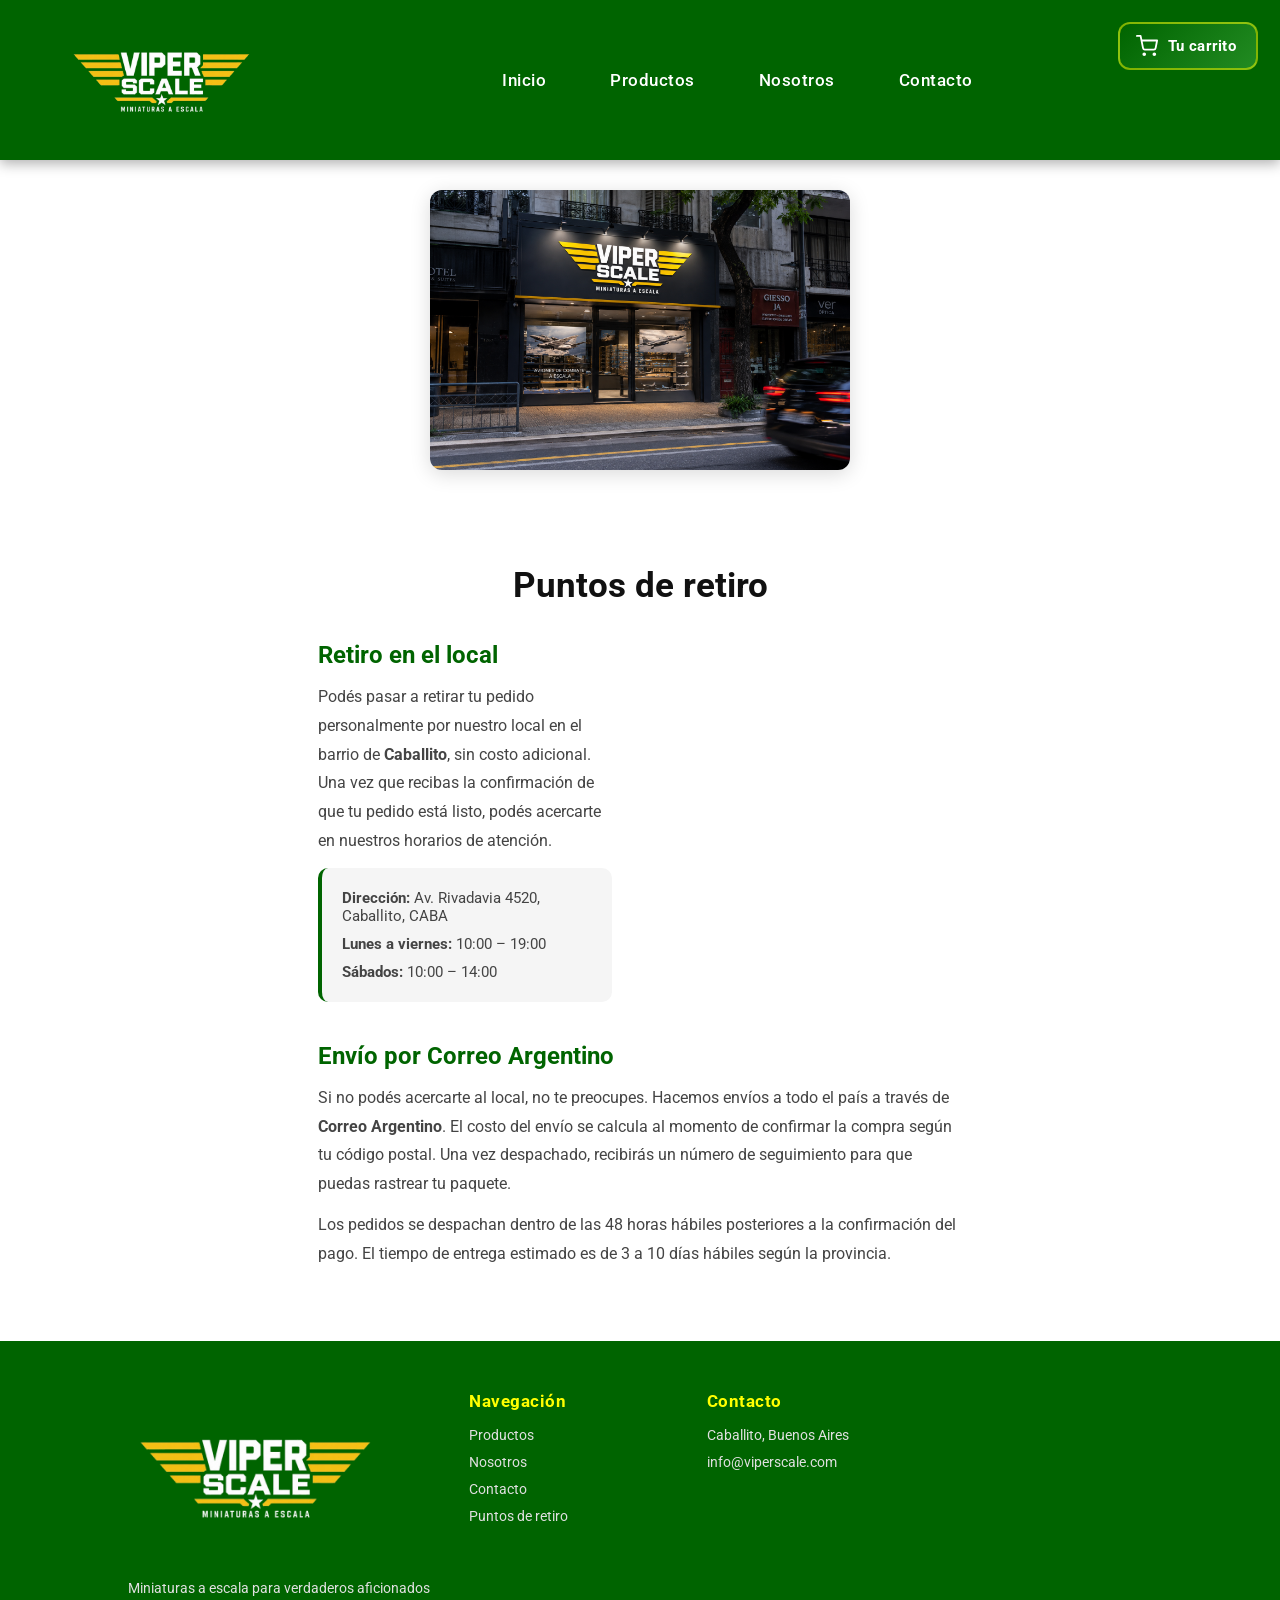
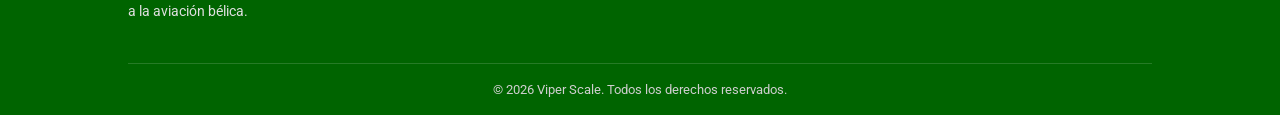
<file: pages/retiro.html>
<!DOCTYPE html>
<html lang="es">

<head>
    <meta charset="UTF-8">
    <meta name="viewport" content="width=device-width, initial-scale=1.0">
    <title>Puntos de retiro | Viper Scale</title>
    <meta name="description" content="Información sobre puntos de retiro y envíos por Correo Argentino en Viper Scale.">
    <link rel="icon" href="../resources/vs-favicon.png">
    <link rel="stylesheet" href="../css/retiro.css">
    <style>
        @import url('https://fonts.googleapis.com/css2?family=Roboto:ital,wght@0,100..900;1,100..900&family=Sansation:ital,wght@0,300;0,400;0,700;1,300;1,400;1,700&display=swap');
    </style>
</head>

<body>
    <header class="header">
        <div class="logo-container">
            <img src="../resources/viper-logo.png" alt="Logo" class="logo-header">
        </div>
        <button class="menu-toggle" aria-label="Abrir menú">&#9776;</button>
        <ul class="nav">
            <li><a href="../index.html">Inicio</a></li>
            <li><a href="./productos.html">Productos</a></li>
            <li><a href="./nosotros.html">Nosotros</a></li>
            <li><a href="./contacto.html">Contacto</a></li>
        </ul>
    </header>

    <main>
        <section class="retiro-hero">
            <img src="../resources/local-01.png" alt="Nuestro local" class="retiro-hero-img">
        </section>

        <section class="retiro-info">
            <h1 class="retiro-titulo">Puntos de retiro</h1>

            <div class="retiro-bloque">
                <h2>Retiro en el local</h2>
                <div class="retiro-local-grid">
                    <div class="retiro-local-texto">
                        <p>
                            Podés pasar a retirar tu pedido personalmente por nuestro local en el barrio de
                            <strong>Caballito</strong>, sin costo adicional. Una vez que recibas la confirmación
                            de que tu pedido está listo, podés acercarte en nuestros horarios de atención.
                        </p>
                        <ul class="retiro-horarios">
                            <li><strong>Dirección:</strong> Av. Rivadavia 4520, Caballito, CABA</li>
                            <li><strong>Lunes a viernes:</strong> 10:00 – 19:00</li>
                            <li><strong>Sábados:</strong> 10:00 – 14:00</li>
                        </ul>
                    </div>
                    <div class="retiro-local-mapa">
                        <iframe src="https://www.google.com/maps?q=Av.+Rivadavia+4520,+Caballito,+CABA&output=embed"
                            width="100%" height="100%" style="border:0; border-radius: 12px;" allowfullscreen=""
                            loading="lazy" referrerpolicy="no-referrer-when-downgrade" title="Ubicación del local">
                        </iframe>
                    </div>
                </div>
            </div>

            <div class="retiro-bloque">
                <h2>Envío por Correo Argentino</h2>
                <p>
                    Si no podés acercarte al local, no te preocupes. Hacemos envíos a todo el país a través de
                    <strong>Correo Argentino</strong>. El costo del envío se calcula al momento de confirmar la
                    compra según tu código postal. Una vez despachado, recibirás un número
                    de seguimiento para que puedas rastrear tu paquete.
                </p>
                <p>
                    Los pedidos se despachan dentro de las 48 horas hábiles posteriores a la confirmación del pago.
                    El tiempo de entrega estimado es de 3 a 10 días hábiles según la provincia.
                </p>
            </div>
        </section>
    </main>

    <script src="../js/carrito.js"></script>
    <script>
        const menuToggle = document.querySelector('.menu-toggle');
        const header = document.querySelector('.header');
        if (menuToggle && header) {
            menuToggle.addEventListener('click', () => {
                header.classList.toggle('nav-open');
            });
        }
    </script>
</body>
<footer class="footer">
    <div class="footer-content">
        <div class="footer-col footer-brand">
            <img src="../resources/viper-logo.png" alt="Viper Scale" class="footer-logo">
            <p class="footer-tagline">Miniaturas a escala para verdaderos aficionados a la aviación bélica.</p>
        </div>

        <div class="footer-col">
            <h4 class="footer-heading">Navegación</h4>
            <ul class="footer-links">
                <li><a href="./pages/productos.html">Productos</a></li>
                <li><a href="./pages/nosotros.html">Nosotros</a></li>
                <li><a href="./pages/contacto.html">Contacto</a></li>
                <li><a href="./pages/retiro.html">Puntos de retiro</a></li>
            </ul>
        </div>

        <div class="footer-col">
            <h4 class="footer-heading">Contacto</h4>
            <ul class="footer-links">
                <li>Caballito, Buenos Aires</li>
                <li><a href="mailto:info@viperscale.com">info@viperscale.com</a></li>

            </ul>
        </div>


    </div>

    <div class="footer-bottom">
        <p>&copy; 2026 Viper Scale. Todos los derechos reservados.</p>
    </div>
</footer>

</html>
</file>
<file: css/index.css>
@import url('https://fonts.googleapis.com/css2?family=Roboto:ital,wght@0,100..900;1,100..900&family=Sansation:ital,wght@0,300;0,400;0,700;1,300;1,400;1,700&display=swap');

* {
    box-sizing: border-box;
    margin: 0;
    padding: 0;
    font-family: 'Roboto', sans-serif;
}

body {
    background-color: white;
}


.header {
    background-color: darkgreen;
    display: flex;
    justify-content: flex-start;
    align-items: center;
    height: auto;
    padding: 15px 5%;
    box-shadow: 0 4px 12px rgba(0, 0, 0, 0.3);
    position: relative;
    z-index: 5;
}

.header .header-logo {
    cursor: pointer;
}

img {
    max-width: 100%;
}


.logo-container {
    display: flex;
    align-items: center;
    overflow: hidden;
    flex-shrink: 0;
    position: relative;
    z-index: 100;
}

.logo-container img {
    height: 130px;
    width: auto;
    transition: transform 0.3s;
    image-rendering: -webkit-optimize-contrast;
    image-rendering: crisp-edges;
    display: block;
}

.logo-container img:hover {
    transform: scale(1.03);
}

.menu-toggle {
    display: none;
    background: none;
    border: none;
    color: white;
    font-size: 2rem;
    cursor: pointer;
}


.header .nav {
    list-style: none;
    display: flex;
    gap: 32px;
    align-items: center;
    padding: 0;
    margin: 0 auto;
}

.header .nav li {
    display: inline-block;
    padding: 8px 16px;
    text-align: center;
    border-radius: 8px;
    transition: all 0.3s ease;
}

.header .nav li:hover {
    background-color: rgba(255, 255, 255, 0.15);
    transform: translateY(-2px);
}

.header .nav li a:hover {
    text-decoration: none;
    color: #f1f1f1;
}

.header .nav a {
    font-size: 1.05rem;
    color: white;
    font-family: "Roboto", sans-serif;
    font-weight: 500;
    text-decoration: none;
    letter-spacing: 0.5px;
    transition: color 0.3s ease;
}

.header .nav a:hover {
    color: #f1f1f1;
}


.carousel-wrapper {
    width: 100%;
    overflow: hidden;
    position: relative;
}

.carousel-track {
    display: flex;
    transition: transform 0.6s cubic-bezier(0.77, 0, 0.18, 1);
    will-change: transform;
    position: relative;
}

.carousel-slide {
    min-width: 100%;
    height: 480px;
    overflow: hidden;
}

.carousel-slide img {
    width: 100%;
    height: 100%;
    object-fit: cover;
    display: block;
}





.welcome-below {
    text-align: center;
    padding: 40px 10%;
}

.welcome-text-h1 {
    font-size: 2.5rem;
    margin-bottom: 20px;
}

.welcome-text-h3 {
    font-weight: 400;
    color: #444;
    line-height: 1.6;
    margin-bottom: 10px;
}


.popular-section {
    padding: 50px 10%;
    background-color: #f9f9f9;
    text-align: center;
}

.popular-title {
    font-size: 2.5rem;
    color: #111;
    margin-bottom: 40px;
}

.cards-grid {
    display: grid;
    grid-template-columns: repeat(3, 1fr);
    grid-template-rows: repeat(2, auto);
    gap: 20px;
}

.card {
    background-color: darkgreen;
    border-radius: 10px;
    box-shadow: 0 4px 15px rgba(0, 0, 0, 0.1);
    overflow: hidden;
    transition: transform 0.3s ease, box-shadow 0.3s ease;
    display: flex;
    flex-direction: column;
}

.card:hover {
    transform: translateY(-6px);
    box-shadow: 0 8px 25px rgba(0, 0, 0, 0.2);
    box-shadow: 8px 8px 12px yellow;
}

.card-img {
    width: 100%;
    height: 160px;
    object-fit: cover;
    background-color: #eee;
}

.card-content {
    padding: 14px;
    display: flex;
    flex-direction: column;
    flex-grow: 1;
}

.card-title {
    font-size: 1.2rem;
    color: white;
    margin-bottom: 6px;
}

.card-scale {
    color: white;
    font-size: 0.85rem;
    margin-bottom: 6px;
}

.card-mark {
    color: white;
    font-size: 0.85rem;
    margin-bottom: 6px;
}

.card-price {
    font-size: 1.1rem;
    font-weight: bold;
    color: white;
    margin-bottom: 12px;
}

.card-btn {
    margin-top: auto;
    background-color: yellow;
    color: black;
    border: none;
    padding: 10px 14px;
    font-size: 0.85rem;
    font-weight: bold;
    border-radius: 6px;
    cursor: pointer;
    transition: background-color 0.3s, transform 0.2s;
}

.card-btn:hover {
    background-color: black;
    color: white;
    transform: scale(1.05);
}


.conocenos-section {
    padding: 60px 10%;
    background-color: white;
}

.conocenos-contenido {
    display: flex;
    align-items: center;
    gap: 50px;
    max-width: 1100px;
    margin: 0 auto;
}

.conocenos-texto {
    flex: 1;
}

.conocenos-titulo {
    font-size: 2rem;
    color: #111;
    margin-bottom: 20px;
    letter-spacing: 1px;
}

.conocenos-parrafo {
    font-size: 1rem;
    line-height: 1.8;
    color: #444;
    margin-bottom: 25px;
}

.conocenos-btn {
    display: inline-block;
    background-color: darkgreen;
    color: white;
    padding: 12px 30px;
    font-size: 1rem;
    font-weight: 700;
    border-radius: 8px;
    text-decoration: none;
    transition: background-color 0.3s, transform 0.2s;
}

.conocenos-btn:hover {
    background-color: #004d00;
    transform: scale(1.05);
}

.conocenos-imagen {
    flex: 0 0 300px;
}

.conocenos-imagen img {
    width: 100%;
    height: auto;
    border-radius: 12px;
    box-shadow: 0 4px 20px rgba(0, 0, 0, 0.15);
}

.footer {
    background-color: darkgreen;
    color: white;
    padding: 50px 10% 0;
}

.footer-content {
    display: grid;
    grid-template-columns: 1.5fr 1fr 1fr 1fr;
    gap: 30px;
    max-width: 1200px;
    margin: 0 auto;
    padding-bottom: 40px;
}

.footer-logo {
    height: 170px;
    width: auto;
    margin-bottom: 12px;
    image-rendering: crisp-edges;
}

.footer-tagline {
    font-size: 0.9rem;
    line-height: 1.6;
    color: #e0e0e0;
}

.footer-heading {
    font-size: 1.05rem;
    font-weight: 700;
    margin-bottom: 16px;
    letter-spacing: 0.5px;
    color: yellow;
}

.footer-links {
    list-style: none;
    display: flex;
    flex-direction: column;
    gap: 10px;
}

.footer-links li {
    font-size: 0.9rem;
    color: #e0e0e0;
}

.footer-links a {
    color: #e0e0e0;
    text-decoration: none;
    transition: color 0.3s ease;
}

.footer-links a:hover {
    color: yellow;
}

.footer-social {
    display: flex;
    gap: 12px;
}

.footer-social a {
    display: flex;
    align-items: center;
    justify-content: center;
    width: 38px;
    height: 38px;
    border-radius: 50%;
    background-color: rgba(255, 255, 255, 0.15);
    color: white;
    text-decoration: none;
    font-size: 0.75rem;
    font-weight: bold;
    transition: background-color 0.3s ease, transform 0.2s ease;
}

.footer-social a:hover {
    background-color: yellow;
    color: black;
    transform: translateY(-3px);
}

.footer-bottom {
    border-top: 1px solid rgba(255, 255, 255, 0.15);
    text-align: center;
    padding: 18px 0;
}

.footer-bottom p {
    font-size: 0.8rem;
    color: #cfcfcf;
}

@media (max-width: 768px) {
    .footer {
        padding: 40px 6% 0;
    }

    .footer-content {
        grid-template-columns: repeat(2, 1fr);
        gap: 30px;
    }
}

@media (max-width: 480px) {
    .footer-content {
        grid-template-columns: 1fr;
        gap: 25px;
        text-align: center;
    }

    .footer-social {
        justify-content: center;
    }
}

@media (max-width: 768px) {

    .logo-container img {
        height: 120px;
    }

    .header {
        padding: 12px 5%;
        flex-direction: row;
        justify-content: center;
    }

    .menu-toggle {
        display: block;
        position: absolute;
        right: 5%;
        z-index: 100;
    }

    .header .nav {
        position: fixed;
        top: 0;
        left: 0;
        width: 100vw;
        height: 100vh;
        background-color: darkgreen;
        flex-direction: column;
        align-items: flex-start;
        padding: 140px 5% 20px 5%;
        gap: 20px;
        display: none;
        z-index: 99;
    }

    .header.nav-open .nav {
        display: flex;
    }

    .header .nav li {
        width: 100%;
        text-align: left;
        padding: 12px 16px;
    }

    .header .nav a {
        font-size: 1.2rem;
    }

    #carrito-flotante {
        top: auto !important;
        bottom: 22px !important;
    }

    .carousel-slide {
        height: 320px;
    }

    .welcome-below {
        padding: 30px 6%;
    }

    .welcome-text-h1 {
        font-size: 1.8rem;
    }

    .popular-section {
        padding: 30px 5%;
    }

    .popular-title {
        font-size: 1.8rem;
        margin-bottom: 25px;
    }

    .cards-grid {
        grid-template-columns: repeat(2, 1fr);
        gap: 16px;
    }

    .card-img {
        height: 140px;
    }

    .card-content {
        padding: 12px;
    }

    .card-title {
        font-size: 1.1rem;
    }
}


/* ── RESPONSIVE: Móvil (max 480px) ── */
@media (max-width: 480px) {

    .logo-container img {
        height: 100px;
    }

    .header {
        padding: 10px 4%;
        flex-direction: row;
        justify-content: center;
    }

    .menu-toggle {
        display: block;
        position: absolute;
        right: 4%;
    }

    .header .nav {
        padding: 120px 4% 20px 4%;
        gap: 15px;
    }

    .header .nav li {
        padding: 10px 16px;
    }

    .header .nav a {
        font-size: 0.95rem;
    }

    .carousel-slide {
        height: 220px;
    }

    .welcome-below {
        padding: 25px 5%;
    }

    .welcome-text-h1 {
        font-size: 1.4rem;
    }

    .welcome-text-h3 {
        font-size: 0.9rem;
    }

    .popular-section {
        padding: 25px 4%;
    }

    .popular-title {
        font-size: 1.4rem;
        margin-bottom: 20px;
    }

    .cards-grid {
        grid-template-columns: 1fr;
        gap: 12px;
    }

    .card-img {
        height: 120px;
    }

    .card-content {
        padding: 10px;
    }

    .card-title {
        font-size: 0.95rem;
    }

    .card-scale,
    .card-mark {
        font-size: 0.8rem;
    }

    .card-price {
        font-size: 0.95rem;
        margin-bottom: 8px;
    }

    .card-btn {
        padding: 8px 12px;
        font-size: 0.8rem;
    }

    .conocenos-section {
        padding: 40px 5%;
    }

    .conocenos-contenido {
        flex-direction: column-reverse;
        gap: 30px;
    }

    .conocenos-titulo {
        font-size: 1.6rem;
    }

    .conocenos-imagen {
        flex: 0 0 auto;
        max-width: 280px;
    }
}
</file>
<file: css/carrito.css>
@import url('https://fonts.googleapis.com/css2?family=Roboto:ital,wght@0,100..900;1,100..900&family=Sansation:ital,wght@0,300;0,400;0,700;1,300;1,400;1,700&display=swap');

* {
    box-sizing: border-box;
    margin: 0;
    padding: 0;
    font-family: 'Roboto', sans-serif;
}

body {
    background-color: #f5f5f5;
    min-height: 100vh;
}

img {
    max-width: 100%;
}


/* ── Logo ── */
.header {
    background-color: darkgreen;
    display: flex;
    justify-content: flex-start;
    align-items: center;
    height: auto;
    padding: 15px 5%;
    box-shadow: 0 4px 12px rgba(0, 0, 0, 0.3);
    position: relative;
    z-index: 5;
}

.header .header-logo {
    cursor: pointer;
}

img {
    max-width: 100%;
}


.logo-container {
    display: flex;
    align-items: center;
    overflow: hidden;
    flex-shrink: 0;
    position: relative;
    z-index: 100;
}

.logo-container img {
    height: 130px;
    width: auto;
    transition: transform 0.3s;
    image-rendering: -webkit-optimize-contrast;
    image-rendering: crisp-edges;
    display: block;
}

.logo-container img:hover {
    transform: scale(1.03);
}

.menu-toggle {
    display: none;
    background: none;
    border: none;
    color: white;
    font-size: 2rem;
    cursor: pointer;
}


.header .nav {
    list-style: none;
    display: flex;
    gap: 32px;
    align-items: center;
    padding: 0;
    margin: 0 auto;
}

.header .nav li {
    display: inline-block;
    padding: 8px 16px;
    text-align: center;
    border-radius: 8px;
    transition: all 0.3s ease;
}

.header .nav li:hover {
    background-color: rgba(255, 255, 255, 0.15);
    transform: translateY(-2px);
}

.header .nav li a:hover {
    text-decoration: none;
    color: #f1f1f1;
}

.header .nav a {
    font-size: 1.05rem;
    color: white;
    font-family: "Roboto", sans-serif;
    font-weight: 500;
    text-decoration: none;
    letter-spacing: 0.5px;
    transition: color 0.3s ease;
}

.header .nav a:hover {
    color: #f1f1f1;
}



/* ── Carrito Section ── */

.carrito-section {
    max-width: 1100px;
    margin: 0 auto;
    padding: 40px 20px 80px;
}

.carrito-titulo {
    font-size: 2.2rem;
    color: #111;
    text-align: center;
    margin-bottom: 10px;
}

.carrito-subtitulo {
    text-align: center;
    color: #666;
    font-size: 1rem;
    margin-bottom: 40px;
}


/* ── Estado vacío ── */

.carrito-vacio {
    text-align: center;
    padding: 80px 20px;
    animation: fadeInUp 0.5s ease-out;
}

.carrito-vacio-icono {
    font-size: 4rem;
    margin-bottom: 20px;
    display: block;
    opacity: 0.5;
}

.carrito-vacio h2 {
    font-size: 1.5rem;
    color: #333;
    margin-bottom: 12px;
}

.carrito-vacio p {
    color: #888;
    margin-bottom: 30px;
    font-size: 1rem;
}

.btn-volver {
    display: inline-block;
    padding: 14px 36px;
    background-color: darkgreen;
    color: white;
    text-decoration: none;
    border-radius: 10px;
    font-weight: 700;
    font-size: 1rem;
    transition: background-color 0.3s, transform 0.2s, box-shadow 0.3s;
}

.btn-volver:hover {
    background-color: #004d00;
    transform: translateY(-2px);
    box-shadow: 0 6px 18px rgba(0, 100, 0, 0.35);
}


/* ── Contenedor principal (items + resumen) ── */

.carrito-contenido {
    display: grid;
    grid-template-columns: 1fr 360px;
    gap: 30px;
    align-items: start;
}


/* ── Lista de items ── */

.carrito-items {
    display: flex;
    flex-direction: column;
    gap: 16px;
}

.carrito-item {
    display: grid;
    grid-template-columns: 100px 1fr auto;
    gap: 20px;
    align-items: center;
    background-color: white;
    border-radius: 14px;
    padding: 16px 20px;
    box-shadow: 0 3px 12px rgba(0, 0, 0, 0.08);
    transition: transform 0.2s, box-shadow 0.2s;
    animation: fadeInUp 0.4s ease-out;
}

.carrito-item:hover {
    transform: translateY(-3px);
    box-shadow: 0 6px 20px rgba(0, 0, 0, 0.12);
}

.carrito-item-img {
    width: 100px;
    height: 75px;
    object-fit: cover;
    border-radius: 10px;
    background-color: #eee;
}

.carrito-item-info {
    display: flex;
    flex-direction: column;
    gap: 4px;
}

.carrito-item-nombre {
    font-size: 1.05rem;
    font-weight: 700;
    color: #111;
}

.carrito-item-detalle {
    font-size: 0.85rem;
    color: #777;
}

.carrito-item-precio-unitario {
    font-size: 0.9rem;
    color: darkgreen;
    font-weight: 600;
}

.carrito-item-acciones {
    display: flex;
    flex-direction: column;
    align-items: flex-end;
    gap: 10px;
}

.carrito-item-subtotal {
    font-size: 1.15rem;
    font-weight: 700;
    color: #111;
}

.cantidad-control {
    display: flex;
    align-items: center;
    gap: 0;
    border-radius: 8px;
    overflow: hidden;
    border: 2px solid #ddd;
}

.cantidad-btn {
    width: 34px;
    height: 34px;
    border: none;
    background-color: #f0f0f0;
    font-size: 1.1rem;
    font-weight: 700;
    cursor: pointer;
    transition: background-color 0.2s;
    display: flex;
    align-items: center;
    justify-content: center;
    color: #333;
}

.cantidad-btn:hover {
    background-color: darkgreen;
    color: white;
}

.cantidad-valor {
    width: 40px;
    text-align: center;
    font-weight: 700;
    font-size: 0.95rem;
    background-color: white;
    border: none;
    border-left: 2px solid #ddd;
    border-right: 2px solid #ddd;
    height: 34px;
    line-height: 34px;
}

.btn-eliminar {
    background: none;
    border: none;
    color: #cc3333;
    font-size: 0.85rem;
    cursor: pointer;
    font-weight: 600;
    transition: color 0.2s;
    padding: 4px 0;
}

.btn-eliminar:hover {
    color: #990000;
    text-decoration: underline;
}


/* ── Panel de resumen ── */

.carrito-resumen {
    background-color: darkgreen;
    border-radius: 16px;
    padding: 30px 25px;
    box-shadow: 0 4px 18px rgba(0, 0, 0, 0.1);
    position: sticky;
    top: 30px;
    animation: fadeInUp 0.5s ease-out;
}

.resumen-titulo {
    font-size: 1.3rem;
    font-weight: 700;
    color: white;
    margin-bottom: 24px;
    padding-bottom: 14px;
    border-bottom: 2px solid #f0f0f0;
}

.resumen-linea {
    display: flex;
    justify-content: space-between;
    align-items: center;
    padding: 10px 0;
    font-size: 0.95rem;
    color: white;
}

.resumen-linea.total {
    font-size: 1.25rem;
    font-weight: 900;
    color: white;
    padding-top: 16px;
    margin-top: 10px;
    border-top: 3px solid darkgreen;
}

.resumen-linea .label {
    font-weight: 500;
}

.resumen-linea .valor {
    font-weight: 700;
}

.btn-confirmar {
    display: block;
    width: 100%;
    padding: 16px;
    margin-top: 24px;
    background: linear-gradient(135deg, #ffee00, #ffee00b9);
    color: black;
    border: none;
    border-radius: 12px;
    font-size: 1.1rem;
    font-weight: 700;
    cursor: pointer;
    transition: transform 0.2s, box-shadow 0.3s;
    letter-spacing: 0.5px;
}

.btn-confirmar:hover {
    transform: translateY(-2px);
    box-shadow: 0 8px 25px rgba(0, 100, 0, 0.35);
}

.btn-confirmar:active {
    transform: translateY(0);
}

.btn-vaciar-carrito {
    display: block;
    width: 100%;
    padding: 12px;
    margin-top: 12px;
    background-color: #cc3333;
    color: white;
    border: 2px solid #cc3333;
    border-radius: 12px;
    font-size: 0.95rem;
    font-weight: 600;
    cursor: pointer;
    transition: transform 0.2s, box-shadow 0.3s;
}

.btn-vaciar-carrito:hover {
    transform: translateY(-2px);
    box-shadow: 0 8px 25px rgba(0, 100, 0, 0.35);
}

.btn-vaciar-carrito:active {
    transform: translateY(0);
}

.btn-seguir {
    display: block;
    width: 100%;
    text-align: center;
    padding: 12px;
    margin-top: 12px;
    color: white;
    text-decoration: none;
    font-weight: 600;
    font-size: 0.95rem;
    transition: color 0.2s;
}

.btn-seguir:hover {
    color: #004d00;
    text-decoration: underline;
}


/* ── Modal de confirmación ── */

.modal-overlay {
    position: fixed;
    top: 0;
    left: 0;
    width: 100%;
    height: 100%;
    background-color: rgba(0, 0, 0, 0.6);
    display: flex;
    align-items: center;
    justify-content: center;
    z-index: 10000;
    animation: fadeIn 0.3s ease-out;
    backdrop-filter: blur(4px);
}

.modal-contenido {
    background-color: white;
    border-radius: 20px;
    padding: 40px 36px;
    max-width: 460px;
    width: 90%;
    text-align: center;
    box-shadow: 0 20px 60px rgba(0, 0, 0, 0.3);
    animation: scaleIn 0.35s ease-out;
}

.modal-icono {
    font-size: 3.5rem;
    margin-bottom: 16px;
    display: block;
}

.modal-contenido h2 {
    font-size: 1.5rem;
    color: #111;
    margin-bottom: 10px;
}

.modal-contenido p {
    color: #666;
    font-size: 1rem;
    margin-bottom: 6px;
    line-height: 1.6;
}

.modal-total {
    font-size: 1.8rem;
    font-weight: 900;
    color: darkgreen;
    margin: 16px 0 24px;
}

.modal-nota {
    font-size: 0.8rem !important;
    color: #999 !important;
    font-style: italic;
}

.btn-modal-cerrar {
    display: inline-block;
    padding: 14px 40px;
    background: linear-gradient(135deg, #006400, #228B22);
    color: white;
    border: none;
    border-radius: 10px;
    font-size: 1rem;
    font-weight: 700;
    cursor: pointer;
    transition: transform 0.2s, box-shadow 0.3s;
    margin-top: 8px;
}

.btn-modal-cerrar:hover {
    transform: translateY(-2px);
    box-shadow: 0 6px 18px rgba(0, 100, 0, 0.35);
}

.footer {
    background-color: darkgreen;
    color: white;
    padding: 50px 10% 0;
}

.footer-content {
    display: grid;
    grid-template-columns: 1.5fr 1fr 1fr 1fr;
    gap: 30px;
    max-width: 1200px;
    margin: 0 auto;
    padding-bottom: 40px;
}

.footer-logo {
    height: 170px;
    width: auto;
    margin-bottom: 12px;
    image-rendering: crisp-edges;
}

.footer-tagline {
    font-size: 0.9rem;
    line-height: 1.6;
    color: #e0e0e0;
}

.footer-heading {
    font-size: 1.05rem;
    font-weight: 700;
    margin-bottom: 16px;
    letter-spacing: 0.5px;
    color: yellow;
}

.footer-links {
    list-style: none;
    display: flex;
    flex-direction: column;
    gap: 10px;
}

.footer-links li {
    font-size: 0.9rem;
    color: #e0e0e0;
}

.footer-links a {
    color: #e0e0e0;
    text-decoration: none;
    transition: color 0.3s ease;
}

.footer-links a:hover {
    color: yellow;
}

.footer-social {
    display: flex;
    gap: 12px;
}

.footer-social a {
    display: flex;
    align-items: center;
    justify-content: center;
    width: 38px;
    height: 38px;
    border-radius: 50%;
    background-color: rgba(255, 255, 255, 0.15);
    color: white;
    text-decoration: none;
    font-size: 0.75rem;
    font-weight: bold;
    transition: background-color 0.3s ease, transform 0.2s ease;
}

.footer-social a:hover {
    background-color: yellow;
    color: black;
    transform: translateY(-3px);
}

.footer-bottom {
    border-top: 1px solid rgba(255, 255, 255, 0.15);
    text-align: center;
    padding: 18px 0;
}

.footer-bottom p {
    font-size: 0.8rem;
    color: #cfcfcf;
}

@media (max-width: 768px) {
    .footer {
        padding: 40px 6% 0;
    }

    .footer-content {
        grid-template-columns: repeat(2, 1fr);
        gap: 30px;
    }
}

@media (max-width: 480px) {
    .footer-content {
        grid-template-columns: 1fr;
        gap: 25px;
        text-align: center;
    }

    .footer-social {
        justify-content: center;
    }
}


/* ── Animaciones ── */

@keyframes fadeIn {
    from {
        opacity: 0;
    }

    to {
        opacity: 1;
    }
}

@keyframes fadeInUp {
    from {
        opacity: 0;
        transform: translateY(20px);
    }

    to {
        opacity: 1;
        transform: translateY(0);
    }
}

@keyframes scaleIn {
    from {
        opacity: 0;
        transform: scale(0.85);
    }

    to {
        opacity: 1;
        transform: scale(1);
    }
}


/* ── Responsive: Tablet ── */

@media (max-width: 900px) {
    .carrito-contenido {
        grid-template-columns: 1fr;
    }

    .carrito-resumen {
        position: static;
    }
}

@media (max-width: 768px) {
    .logo-container img {
        height: 100px;
    }

    .header {
        padding: 12px 5%;
        flex-direction: row;
        justify-content: center;
    }

    .menu-toggle {
        display: block;
        position: absolute;
        right: 5%;
        z-index: 100;
    }

    .header .nav {
        position: fixed;
        top: 0;
        left: 0;
        width: 100vw;
        height: 100vh;
        background-color: darkgreen;
        flex-direction: column;
        align-items: flex-start;
        padding: 140px 5% 20px 5%;
        gap: 20px;
        display: none;
        z-index: 99;
    }

    .header.nav-open .nav {
        display: flex;
    }

    .header .nav li {
        width: 100%;
        text-align: left;
        padding: 12px 16px;
    }

    .header .nav a {
        font-size: 1.2rem;
    }

    #carrito-flotante {
        top: auto !important;
        bottom: 22px !important;
    }

    .carrito-section {
        padding: 30px 15px 60px;
    }

    .carrito-titulo {
        font-size: 1.7rem;
    }

    .carrito-item {
        grid-template-columns: 80px 1fr;
        gap: 14px;
    }

    .carrito-item-acciones {
        grid-column: 1 / -1;
        flex-direction: row;
        justify-content: space-between;
        align-items: center;
    }
}


/* ── Responsive: Móvil ── */

@media (max-width: 480px) {
    .logo-container img {
        height: 100px;
    }

    .header {
        padding: 10px 4%;
        flex-direction: row;
        justify-content: center;
    }

    .menu-toggle {
        display: block;
        position: absolute;
        right: 4%;
    }

    .header .nav {
        padding: 120px 4% 20px 4%;
        gap: 15px;
    }

    .header .nav li {
        padding: 10px 16px;
    }

    .header .nav a {
        font-size: 0.95rem;
    }

    .carrito-section {
        padding: 20px 10px 50px;
    }

    .carrito-titulo {
        font-size: 1.4rem;
    }

    .carrito-item {
        grid-template-columns: 1fr;
        text-align: center;
    }

    .carrito-item-img {
        width: 100%;
        height: 120px;
        border-radius: 10px;
    }

    .carrito-item-acciones {
        flex-direction: column;
        align-items: center;
    }

    .carrito-resumen {
        padding: 24px 18px;
    }

    .modal-contenido {
        padding: 30px 24px;
    }
}
</file>
<file: css/contacto.css>
@import url('https://fonts.googleapis.com/css2?family=Roboto:ital,wght@0,100..900;1,100..900&family=Sansation:ital,wght@0,300;0,400;0,700;1,300;1,400;1,700&display=swap');

* {
    box-sizing: border-box;
    margin: 0;
    padding: 0;
    font-family: 'Roboto', sans-serif;
}

body {
    background-color: white;
}

.header {
    background-color: darkgreen;
    display: flex;
    justify-content: flex-start;
    align-items: center;
    height: auto;
    padding: 15px 5%;
    box-shadow: 0 4px 12px rgba(0, 0, 0, 0.3);
    position: relative;
    z-index: 5;
}

.header .header-logo {
    cursor: pointer;
}

img {
    max-width: 100%;
}


.logo-container {
    display: flex;
    align-items: center;
    overflow: hidden;
    flex-shrink: 0;
    position: relative;
    z-index: 100;
}

.logo-container img {
    height: 130px;
    width: auto;
    transition: transform 0.3s;
    image-rendering: -webkit-optimize-contrast;
    image-rendering: crisp-edges;
    display: block;
}

.logo-container img:hover {
    transform: scale(1.03);
}

.menu-toggle {
    display: none;
    background: none;
    border: none;
    color: white;
    font-size: 2rem;
    cursor: pointer;
}


.header .nav {
    list-style: none;
    display: flex;
    gap: 32px;
    align-items: center;
    padding: 0;
    margin: 0 auto;
}

.header .nav li {
    display: inline-block;
    padding: 8px 16px;
    text-align: center;
    border-radius: 8px;
    transition: all 0.3s ease;
}

.header .nav li:hover {
    background-color: rgba(255, 255, 255, 0.15);
    transform: translateY(-2px);
}

.header .nav li a:hover {
    text-decoration: none;
    color: #f1f1f1;
}

.header .nav a {
    font-size: 1.05rem;
    color: white;
    font-family: "Roboto", sans-serif;
    font-weight: 500;
    text-decoration: none;
    letter-spacing: 0.5px;
    transition: color 0.3s ease;
}

.header .nav a:hover {
    color: #f1f1f1;
}


.main-contacto {
    display: grid;
    place-items: center;
    padding: 50px 20px;
    background-color: #f9f9f9;
}

.section {
    background-color: darkgreen;
    display: flex;
    flex-direction: column;
    gap: 20px;
    width: min(100%, 540px);
    padding: 34px;
    border-radius: 12px;
    box-shadow: 0 4px 15px rgba(238, 255, 0, 0.1);

}

.form-header {
    display: flex;
    flex-direction: column;
    gap: 12px;
}

.form-title {
    font-size: 24px;
    font-weight: 700;
    color: white;
    text-align: center;
}

.form-subtitle {
    font-size: 14px;
    color: white;
    line-height: 1.5;
}

.form-group {
    display: flex;
    flex-direction: column;
    gap: 10px;
}

.form-group label {
    font-size: 14px;
    font-weight: 700;
    color: white;
    margin-top: 10px;
}

.form-group input,
.form-group textarea {
    width: 100%;
    padding: 12px 15px;
    border: 1px solid #ccc;
    border-radius: 8px;
    font-family: 'Roboto', sans-serif;
    font-size: 14px;
    transition: border-color 0.3s, box-shadow 0.3s;
}

.form-group input:focus,
.form-group textarea:focus {
    outline: none;
    border-color: darkgreen;
    box-shadow: 0 0 5px rgba(0, 100, 0, 0.3);
}

.form-group textarea {
    resize: vertical;
    min-height: 120px;
}

.submit-button {
    width: 100%;
    background-color: yellow;
    color: black;
    border: none;
    padding: 12px 20px;
    font-size: 1rem;
    font-weight: bold;
    border-radius: 8px;
    cursor: pointer;
    font-family: 'Roboto', sans-serif;
    transition: background-color 0.3s, transform 0.2s;
    margin-top: 10px;
}

.submit-button:hover {
    background-color: black;
    color: white;
    transform: scale(1.02);
}

.footer {
    background-color: darkgreen;
    color: white;
    padding: 50px 10% 0;
}

.footer-content {
    display: grid;
    grid-template-columns: 1.5fr 1fr 1fr 1fr;
    gap: 30px;
    max-width: 1200px;
    margin: 0 auto;
    padding-bottom: 40px;
}

.footer-logo {
    height: 170px;
    width: auto;
    margin-bottom: 12px;
    image-rendering: crisp-edges;
}

.footer-tagline {
    font-size: 0.9rem;
    line-height: 1.6;
    color: #e0e0e0;
}

.footer-heading {
    font-size: 1.05rem;
    font-weight: 700;
    margin-bottom: 16px;
    letter-spacing: 0.5px;
    color: yellow;
}

.footer-links {
    list-style: none;
    display: flex;
    flex-direction: column;
    gap: 10px;
}

.footer-links li {
    font-size: 0.9rem;
    color: #e0e0e0;
}

.footer-links a {
    color: #e0e0e0;
    text-decoration: none;
    transition: color 0.3s ease;
}

.footer-links a:hover {
    color: yellow;
}

.footer-social {
    display: flex;
    gap: 12px;
}

.footer-social a {
    display: flex;
    align-items: center;
    justify-content: center;
    width: 38px;
    height: 38px;
    border-radius: 50%;
    background-color: rgba(255, 255, 255, 0.15);
    color: white;
    text-decoration: none;
    font-size: 0.75rem;
    font-weight: bold;
    transition: background-color 0.3s ease, transform 0.2s ease;
}

.footer-social a:hover {
    background-color: yellow;
    color: black;
    transform: translateY(-3px);
}

.footer-bottom {
    border-top: 1px solid rgba(255, 255, 255, 0.15);
    text-align: center;
    padding: 18px 0;
}

.footer-bottom p {
    font-size: 0.8rem;
    color: #cfcfcf;
}

@media (max-width: 768px) {
    .footer {
        padding: 40px 6% 0;
    }

    .footer-content {
        grid-template-columns: repeat(2, 1fr);
        gap: 30px;
    }
}

@media (max-width: 480px) {
    .footer-content {
        grid-template-columns: 1fr;
        gap: 25px;
        text-align: center;
    }

    .footer-social {
        justify-content: center;
    }
}

/* ── RESPONSIVE: Tablet (max 768px) ── */
@media (max-width: 768px) {
    .logo-container img {
        height: 100px;
    }

    .header {
        padding: 12px 5%;
        flex-direction: row;
        justify-content: center;
    }

    .menu-toggle {
        display: block;
        position: absolute;
        right: 5%;
        z-index: 100;
    }

    .header .nav {
        position: fixed;
        top: 0;
        left: 0;
        width: 100vw;
        height: 100vh;
        background-color: darkgreen;
        flex-direction: column;
        align-items: flex-start;
        padding: 140px 5% 20px 5%;
        gap: 20px;
        display: none;
        z-index: 99;
    }

    .header.nav-open .nav {
        display: flex;
    }

    .header .nav li {
        width: 100%;
        text-align: left;
        padding: 12px 16px;
    }

    .header .nav a {
        font-size: 1.2rem;
    }

    #carrito-flotante {
        top: auto !important;
        bottom: 22px !important;
    }

    .main-contacto {
        padding: 30px 15px;
    }

    .section {
        padding: 28px 22px;
    }
}



@media (max-width: 480px) {
    .logo-container img {
        height: 100px;
    }

    .header {
        padding: 10px 4%;
        flex-direction: row;
        justify-content: center;
    }

    .menu-toggle {
        display: block;
        position: absolute;
        right: 4%;
    }

    .header .nav {
        padding: 120px 4% 20px 4%;
        gap: 15px;
    }

    .header .nav li {
        padding: 10px 16px;
    }

    .header .nav a {
        font-size: 0.95rem;
    }

    .main-contacto {
        padding: 20px 10px;
    }

    .section {
        padding: 22px 16px;
        border-radius: 10px;
    }

    .form-title {
        font-size: 20px;
    }

    .form-subtitle {
        font-size: 13px;
    }

    .form-group input,
    .form-group textarea {
        padding: 10px 12px;
        font-size: 13px;
    }

    .submit-button {
        padding: 10px 16px;
        font-size: 0.9rem;
    }
}
</file>
<file: css/nosotros.css>
@import url('https://fonts.googleapis.com/css2?family=Roboto:ital,wght@0,100..900;1,100..900&family=Sansation:ital,wght@0,300;0,400;0,700;1,300;1,400;1,700&display=swap');

* {
    box-sizing: border-box;
    margin: 0;
    padding: 0;
    font-family: 'Roboto', sans-serif;
}

body {
    background-color: white;
}

.header {
    background-color: darkgreen;
    display: flex;
    justify-content: flex-start;
    align-items: center;
    height: auto;
    padding: 15px 5%;
    box-shadow: 0 4px 12px rgba(0, 0, 0, 0.3);
    position: relative;
    z-index: 5;
}

img {
    max-width: 100%;
}

.logo-container {
    display: flex;
    align-items: center;
    overflow: hidden;
    flex-shrink: 0;
    position: relative;
    z-index: 100;
}

.logo-container img {
    height: 130px;
    width: auto;
    transition: transform 0.3s;
    image-rendering: -webkit-optimize-contrast;
    image-rendering: crisp-edges;
    display: block;
}

.logo-container img:hover {
    transform: scale(1.03);
}

.menu-toggle {
    display: none;
    background: none;
    border: none;
    color: white;
    font-size: 2rem;
    cursor: pointer;
}

.header .nav {
    list-style: none;
    display: flex;
    gap: 32px;
    align-items: center;
    padding: 0;
    margin: 0 auto;
}

.header .nav li {
    display: inline-block;
    padding: 8px 16px;
    text-align: center;
    border-radius: 8px;
    transition: all 0.3s ease;
}

.header .nav li:hover {
    background-color: rgba(255, 255, 255, 0.15);
    transform: translateY(-2px);
}

.header .nav a {
    font-size: 1.05rem;
    color: white;
    font-family: "Roboto", sans-serif;
    font-weight: 500;
    text-decoration: none;
    letter-spacing: 0.5px;
    transition: color 0.3s ease;
}

.header .nav a:hover {
    color: #f1f1f1;
}


.nosotros-contenido {
    padding: 60px 10%;
    max-width: 1100px;
    margin: 0 auto;
}

.nosotros-bloque {
    display: flex;
    align-items: center;
    gap: 40px;
    margin-bottom: 50px;
}

.nosotros-bloque:last-child {
    margin-bottom: 0;
}

.nosotros-texto {
    flex: 1;
}

.nosotros-texto h2 {
    font-size: 1.8rem;
    color: #111;
    margin-bottom: 16px;
}

.nosotros-texto p {
    font-size: 1rem;
    line-height: 1.8;
    color: #444;
    margin-bottom: 14px;
}

.nosotros-img {
    flex: 0 0 320px;
}

.nosotros-img img {
    width: 100%;
    height: auto;
    border-radius: 12px;
    box-shadow: 0 4px 20px rgba(0, 0, 0, 0.15);
}

.nosotros-horarios {
    list-style: none;
    margin-top: 10px;
}

.nosotros-horarios li {
    padding: 6px 0;
    font-size: 0.95rem;
    color: #444;
}

.footer {
    background-color: darkgreen;
    color: white;
    padding: 50px 10% 0;
}

.footer-content {
    display: grid;
    grid-template-columns: 1.5fr 1fr 1fr 1fr;
    gap: 30px;
    max-width: 1200px;
    margin: 0 auto;
    padding-bottom: 40px;
}

.footer-logo {
    height: 170px;
    width: auto;
    margin-bottom: 12px;
    image-rendering: crisp-edges;
}

.footer-tagline {
    font-size: 0.9rem;
    line-height: 1.6;
    color: #e0e0e0;
}

.footer-heading {
    font-size: 1.05rem;
    font-weight: 700;
    margin-bottom: 16px;
    letter-spacing: 0.5px;
    color: yellow;
}

.footer-links {
    list-style: none;
    display: flex;
    flex-direction: column;
    gap: 10px;
}

.footer-links li {
    font-size: 0.9rem;
    color: #e0e0e0;
}

.footer-links a {
    color: #e0e0e0;
    text-decoration: none;
    transition: color 0.3s ease;
}

.footer-links a:hover {
    color: yellow;
}

.footer-social {
    display: flex;
    gap: 12px;
}

.footer-social a {
    display: flex;
    align-items: center;
    justify-content: center;
    width: 38px;
    height: 38px;
    border-radius: 50%;
    background-color: rgba(255, 255, 255, 0.15);
    color: white;
    text-decoration: none;
    font-size: 0.75rem;
    font-weight: bold;
    transition: background-color 0.3s ease, transform 0.2s ease;
}

.footer-social a:hover {
    background-color: yellow;
    color: black;
    transform: translateY(-3px);
}

.footer-bottom {
    border-top: 1px solid rgba(255, 255, 255, 0.15);
    text-align: center;
    padding: 18px 0;
}

.footer-bottom p {
    font-size: 0.8rem;
    color: #cfcfcf;
}

@media (max-width: 768px) {
    .footer {
        padding: 40px 6% 0;
    }

    .footer-content {
        grid-template-columns: repeat(2, 1fr);
        gap: 30px;
    }
}

@media (max-width: 480px) {
    .footer-content {
        grid-template-columns: 1fr;
        gap: 25px;
        text-align: center;
    }

    .footer-social {
        justify-content: center;
    }
}


@media (max-width: 768px) {
    .logo-container img {
        height: 100px;
    }

    .header {
        padding: 12px 5%;
        flex-direction: row;
        justify-content: center;
    }

    .menu-toggle {
        display: block;
        position: absolute;
        right: 5%;
        z-index: 100;
    }

    .header .nav {
        position: fixed;
        top: 0;
        left: 0;
        width: 100vw;
        height: 100vh;
        background-color: darkgreen;
        flex-direction: column;
        align-items: flex-start;
        padding: 140px 5% 20px 5%;
        gap: 20px;
        display: none;
        z-index: 99;
    }

    .header.nav-open .nav {
        display: flex;
    }

    .header .nav li {
        width: 100%;
        text-align: left;
        padding: 12px 16px;
    }

    .header .nav a {
        font-size: 1.2rem;
    }

    #carrito-flotante {
        top: auto !important;
        bottom: 22px !important;
    }

    .nosotros-hero {
        padding: 40px 6%;
    }

    .nosotros-hero-titulo {
        font-size: 1.8rem;
    }

    .nosotros-contenido {
        padding: 40px 5%;
    }

    .nosotros-bloque {
        flex-direction: column;
        gap: 25px;
        margin-bottom: 40px;
    }

    .nosotros-bloque-inverso {
        flex-direction: column-reverse;
    }

    .nosotros-texto h2 {
        font-size: 1.5rem;
    }

    .nosotros-img {
        flex: 0 0 auto;
        max-width: 300px;
    }
}

@media (max-width: 480px) {
    .logo-container img {
        height: 100px;
    }

    .header {
        padding: 10px 4%;
        justify-content: center;
    }

    .menu-toggle {
        display: block;
        position: absolute;
        right: 4%;
    }

    .header .nav {
        padding: 120px 4% 20px 4%;
        gap: 15px;
    }

    .header .nav li {
        padding: 10px 16px;
    }

    .header .nav a {
        font-size: 0.95rem;
    }

    .nosotros-hero {
        padding: 30px 5%;
    }

    .nosotros-hero-titulo {
        font-size: 1.4rem;
    }

    .nosotros-contenido {
        padding: 30px 4%;
    }

    .nosotros-texto h2 {
        font-size: 1.3rem;
    }
}
</file>
<file: css/productos.css>
@import url('https://fonts.googleapis.com/css2?family=Roboto:ital,wght@0,100..900;1,100..900&family=Sansation:ital,wght@0,300;0,400;0,700;1,300;1,400;1,700&display=swap');

* {
    box-sizing: border-box;
    margin: 0;
    padding: 0;
    font-family: 'Roboto', sans-serif;
}

body {
    background-color: white;
}

.header {
    background-color: darkgreen;
    display: flex;
    justify-content: flex-start;
    align-items: center;
    height: auto;
    padding: 15px 5%;
    box-shadow: 0 4px 12px rgba(0, 0, 0, 0.3);
    position: relative;
    z-index: 5;
}

.header .header-logo {
    cursor: pointer;
}

img {
    max-width: 100%;
}


.logo-container {
    display: flex;
    align-items: center;
    overflow: hidden;
    flex-shrink: 0;
    position: relative;
    z-index: 100;
}

.logo-container img {
    height: 130px;
    width: auto;
    transition: transform 0.3s;
    image-rendering: -webkit-optimize-contrast;
    image-rendering: crisp-edges;
    display: block;
}

.logo-container img:hover {
    transform: scale(1.03);
}

.menu-toggle {
    display: none;
    background: none;
    border: none;
    color: white;
    font-size: 2rem;
    cursor: pointer;
}


.header .nav {
    list-style: none;
    display: flex;
    gap: 32px;
    align-items: center;
    padding: 0;
    margin: 0 auto;
}

.header .nav li {
    display: inline-block;
    padding: 8px 16px;
    text-align: center;
    border-radius: 8px;
    transition: all 0.3s ease;
}

.header .nav li:hover {
    background-color: rgba(255, 255, 255, 0.15);
    transform: translateY(-2px);
}

.header .nav li a:hover {
    text-decoration: none;
    color: #f1f1f1;
}

.header .nav a {
    font-size: 1.05rem;
    color: white;
    font-family: "Roboto", sans-serif;
    font-weight: 500;
    text-decoration: none;
    letter-spacing: 0.5px;
    transition: color 0.3s ease;
}

.header .nav a:hover {
    color: #f1f1f1;
}




.products-section {
    padding: 50px 10%;
    background-color: #f9f9f9;
    text-align: center;
}

.products-title-h1 {
    font-size: 2.5rem;
    color: #111;
    margin-bottom: 10px;
}

.products-subtitle-h2 {
    font-size: 1.1rem;
    font-weight: 400;
    color: #444;
    margin-bottom: 50px;
    line-height: 1.6;
}

.brand-container {
    margin-bottom: 100px;
}

.brand-title {
    margin-bottom: 30px;
    text-align: center;
    border-bottom: 3px solid yellow;
    display: inline-block;
    padding-bottom: 8px;
}

.brand-logo-img {
    height: 100px;
    width: auto;
    object-fit: contain;
    display: block;
    margin: 0 auto;
}

.products-grid {
    display: grid;
    grid-template-columns: repeat(3, 1fr);
    gap: 20px;
}

.card {
    background-color: darkgreen;
    border-radius: 10px;
    box-shadow: 0 4px 15px rgba(0, 0, 0, 0.1);
    overflow: hidden;
    transition: transform 0.3s ease, box-shadow 0.3s ease;
    display: flex;
    flex-direction: column;
}

.card:hover {
    transform: translateY(-6px);
    box-shadow: 0 8px 25px rgba(0, 0, 0, 0.2);
    box-shadow: 8px 8px 12px yellow;
}

.card-img {
    width: 100%;
    height: 160px;
    object-fit: cover;
    background-color: #eee;
}

.card-content {
    padding: 14px;
    display: flex;
    flex-direction: column;
    flex-grow: 1;
}

.card-title {
    font-size: 1.2rem;
    color: white;
    margin-bottom: 6px;
}

.card-scale {
    color: white;
    font-size: 0.85rem;
    margin-bottom: 6px;
}

.card-mark {
    color: white;
    font-size: 0.85rem;
    margin-bottom: 6px;
}

.card-price {
    font-size: 1.1rem;
    font-weight: bold;
    color: white;
    margin-bottom: 12px;
}

.card-btn {
    margin-top: auto;
    background-color: yellow;
    color: black;
    border: none;
    padding: 10px 14px;
    font-size: 0.85rem;
    font-weight: bold;
    border-radius: 6px;
    cursor: pointer;
    transition: background-color 0.3s, transform 0.2s;
}

.card-btn:hover {
    background-color: black;
    color: white;
    transform: scale(1.05);
}


@media (max-width: 768px) {
    .logo-container img {
        height: 100px;
    }

    .header {
        padding: 12px 5%;
        flex-direction: row;
        justify-content: center;
    }

    .menu-toggle {
        display: block;
        position: absolute;
        right: 5%;
        z-index: 100;
    }

    .header .nav {
        position: fixed;
        top: 0;
        left: 0;
        width: 100vw;
        height: 100vh;
        background-color: darkgreen;
        flex-direction: column;
        align-items: flex-start;
        padding: 140px 5% 20px 5%;
        gap: 20px;
        display: none;
        z-index: 99;
    }

    .header.nav-open .nav {
        display: flex;
    }

    .header .nav li {
        width: 100%;
        text-align: left;
        padding: 12px 16px;
    }

    .header .nav a {
        font-size: 1.2rem;
    }

    #carrito-flotante {
        top: auto !important;
        bottom: 22px !important;
    }

    .products-section {
        padding: 30px 5%;
    }

    .products-title-h1 {
        font-size: 1.8rem;
    }

    .products-subtitle-h2 {
        font-size: 1rem;
        margin-bottom: 35px;
    }

    .brand-title {
        margin-bottom: 25px;
    }

    .brand-logo-img {
        height: 70px;
    }

    .brand-container {
        margin-bottom: 60px;
    }

    .products-grid {
        grid-template-columns: repeat(2, 1fr);
        gap: 16px;
    }

    .card-img {
        height: 140px;
    }

    .card-content {
        padding: 12px;
    }

    .card-title {
        font-size: 1.1rem;
    }
}

.footer {
    background-color: darkgreen;
    color: white;
    padding: 50px 10% 0;
}

.footer-content {
    display: grid;
    grid-template-columns: 1.5fr 1fr 1fr 1fr;
    gap: 30px;
    max-width: 1200px;
    margin: 0 auto;
    padding-bottom: 40px;
}

.footer-logo {
    height: 170px;
    width: auto;
    margin-bottom: 12px;
    image-rendering: crisp-edges;
}

.footer-tagline {
    font-size: 0.9rem;
    line-height: 1.6;
    color: #e0e0e0;
}

.footer-heading {
    font-size: 1.05rem;
    font-weight: 700;
    margin-bottom: 16px;
    letter-spacing: 0.5px;
    color: yellow;
}

.footer-links {
    list-style: none;
    display: flex;
    flex-direction: column;
    gap: 10px;
}

.footer-links li {
    font-size: 0.9rem;
    color: #e0e0e0;
}

.footer-links a {
    color: #e0e0e0;
    text-decoration: none;
    transition: color 0.3s ease;
}

.footer-links a:hover {
    color: yellow;
}

.footer-social {
    display: flex;
    gap: 12px;
}

.footer-social a {
    display: flex;
    align-items: center;
    justify-content: center;
    width: 38px;
    height: 38px;
    border-radius: 50%;
    background-color: rgba(255, 255, 255, 0.15);
    color: white;
    text-decoration: none;
    font-size: 0.75rem;
    font-weight: bold;
    transition: background-color 0.3s ease, transform 0.2s ease;
}

.footer-social a:hover {
    background-color: yellow;
    color: black;
    transform: translateY(-3px);
}

.footer-bottom {
    border-top: 1px solid rgba(255, 255, 255, 0.15);
    text-align: center;
    padding: 18px 0;
}

.footer-bottom p {
    font-size: 0.8rem;
    color: #cfcfcf;
}

@media (max-width: 768px) {
    .footer {
        padding: 40px 6% 0;
    }

    .footer-content {
        grid-template-columns: repeat(2, 1fr);
        gap: 30px;
    }
}

@media (max-width: 480px) {
    .footer-content {
        grid-template-columns: 1fr;
        gap: 25px;
        text-align: center;
    }

    .footer-social {
        justify-content: center;
    }
}



@media (max-width: 480px) {
    .logo-container img {
        height: 100px;
    }

    .header {
        padding: 10px 4%;
        flex-direction: row;
        justify-content: center;
    }

    .menu-toggle {
        display: block;
        position: absolute;
        right: 4%;
    }

    .header .nav {
        padding: 120px 4% 20px 4%;
        gap: 15px;
    }

    .header .nav li {
        padding: 10px 16px;
    }

    .header .nav a {
        font-size: 0.95rem;
    }

    .products-section {
        padding: 25px 4%;
    }

    .products-title-h1 {
        font-size: 1.4rem;
    }

    .products-subtitle-h2 {
        font-size: 0.9rem;
        margin-bottom: 25px;
    }

    .brand-title {
        margin-bottom: 16px;
    }

    .brand-logo-img {
        height: 50px;
    }

    .brand-container {
        margin-bottom: 40px;
    }

    .products-grid {
        grid-template-columns: 1fr;
        gap: 12px;
    }

    .card-img {
        height: 120px;
    }

    .card-content {
        padding: 10px;
    }

    .card-title {
        font-size: 0.95rem;
    }

    .card-btn {
        padding: 8px 12px;
        font-size: 0.8rem;
    }
}
</file>
<file: css/retiro.css>
@import url('https://fonts.googleapis.com/css2?family=Roboto:ital,wght@0,100..900;1,100..900&family=Sansation:ital,wght@0,300;0,400;0,700;1,300;1,400;1,700&display=swap');

* {
    box-sizing: border-box;
    margin: 0;
    padding: 0;
    font-family: 'Roboto', sans-serif;
}

body {
    background-color: white;
}

.header {
    background-color: darkgreen;
    display: flex;
    justify-content: flex-start;
    align-items: center;
    height: auto;
    padding: 15px 5%;
    box-shadow: 0 4px 12px rgba(0, 0, 0, 0.3);
    position: relative;
    z-index: 5;
}

img {
    max-width: 100%;
}

.logo-container {
    display: flex;
    align-items: center;
    overflow: hidden;
    flex-shrink: 0;
    position: relative;
    z-index: 100;
}

.logo-container img {
    height: 130px;
    width: auto;
    transition: transform 0.3s;
    image-rendering: -webkit-optimize-contrast;
    image-rendering: crisp-edges;
    display: block;
}

.logo-container img:hover {
    transform: scale(1.03);
}

.menu-toggle {
    display: none;
    background: none;
    border: none;
    color: white;
    font-size: 2rem;
    cursor: pointer;
}

.header .nav {
    list-style: none;
    display: flex;
    gap: 32px;
    align-items: center;
    padding: 0;
    margin: 0 auto;
}

.header .nav li {
    display: inline-block;
    padding: 8px 16px;
    text-align: center;
    border-radius: 8px;
    transition: all 0.3s ease;
}

.header .nav li:hover {
    background-color: rgba(255, 255, 255, 0.15);
    transform: translateY(-2px);
}

.header .nav a {
    font-size: 1.05rem;
    color: white;
    font-family: "Roboto", sans-serif;
    font-weight: 500;
    text-decoration: none;
    letter-spacing: 0.5px;
    transition: color 0.3s ease;
}

.header .nav a:hover {
    color: #f1f1f1;
}

.retiro-hero {
    width: 100%;
    text-align: center;
    padding: 30px 10%;
}

.retiro-hero-img {
    max-width: 100%;
    height: auto;
    max-height: 280px;
    border-radius: 12px;
    box-shadow: 0 4px 20px rgba(0, 0, 0, 0.15);
    display: inline-block;
}

.retiro-info {
    padding: 60px 10%;
    max-width: 900px;
    margin: 0 auto;
}

.retiro-titulo {
    font-size: 2.2rem;
    color: #111;
    margin-bottom: 35px;
    text-align: center;
}

.retiro-bloque {
    margin-bottom: 40px;
}

.retiro-bloque:last-child {
    margin-bottom: 0;
}

.retiro-bloque h2 {
    font-size: 1.5rem;
    color: darkgreen;
    margin-bottom: 14px;
}

.retiro-bloque p {
    font-size: 1rem;
    line-height: 1.8;
    color: #444;
    margin-bottom: 12px;
}

.retiro-horarios {
    list-style: none;
    margin-top: 12px;
    padding: 16px 20px;
    background-color: #f5f5f5;
    border-radius: 10px;
    border-left: 4px solid darkgreen;
}

.retiro-horarios li {
    padding: 5px 0;
    font-size: 0.95rem;
    color: #444;
}

.retiro-local-grid {
    display: flex;
    gap: 30px;
    align-items: stretch;
}

.retiro-local-texto {
    flex: 1;
}

.retiro-local-mapa {
    flex: 0 0 320px;
    min-height: 240px;
}

@media (max-width: 768px) {
    .logo-container img {
        height: 100px;
    }

    .header {
        padding: 12px 5%;
        flex-direction: row;
        justify-content: center;
    }

    .menu-toggle {
        display: block;
        position: absolute;
        right: 5%;
        z-index: 100;
    }

    .header .nav {
        position: fixed;
        top: 0;
        left: 0;
        width: 100vw;
        height: 100vh;
        background-color: darkgreen;
        flex-direction: column;
        align-items: flex-start;
        padding: 140px 5% 20px 5%;
        gap: 20px;
        display: none;
        z-index: 99;
    }

    .header.nav-open .nav {
        display: flex;
    }

    .header .nav li {
        width: 100%;
        text-align: left;
        padding: 12px 16px;
    }

    .header .nav a {
        font-size: 1.2rem;
    }

    #carrito-flotante {
        top: auto !important;
        bottom: 22px !important;
    }

    .retiro-hero {
        padding: 20px 6%;
    }

    .retiro-hero-img {
        max-height: 200px;
    }

    .retiro-info {
        padding: 40px 6%;
    }

    .retiro-titulo {
        font-size: 1.7rem;
    }

    .retiro-local-grid {
        flex-direction: column;
    }

    .retiro-local-mapa {
        flex: 0 0 auto;
        height: 240px;
    }
}

.footer {
    background-color: darkgreen;
    color: white;
    padding: 50px 10% 0;
}

.footer-content {
    display: grid;
    grid-template-columns: 1.5fr 1fr 1fr 1fr;
    gap: 30px;
    max-width: 1200px;
    margin: 0 auto;
    padding-bottom: 40px;
}

.footer-logo {
    height: 170px;
    width: auto;
    margin-bottom: 12px;
    image-rendering: crisp-edges;
}

.footer-tagline {
    font-size: 0.9rem;
    line-height: 1.6;
    color: #e0e0e0;
}

.footer-heading {
    font-size: 1.05rem;
    font-weight: 700;
    margin-bottom: 16px;
    letter-spacing: 0.5px;
    color: yellow;
}

.footer-links {
    list-style: none;
    display: flex;
    flex-direction: column;
    gap: 10px;
}

.footer-links li {
    font-size: 0.9rem;
    color: #e0e0e0;
}

.footer-links a {
    color: #e0e0e0;
    text-decoration: none;
    transition: color 0.3s ease;
}

.footer-links a:hover {
    color: yellow;
}

.footer-social {
    display: flex;
    gap: 12px;
}

.footer-social a {
    display: flex;
    align-items: center;
    justify-content: center;
    width: 38px;
    height: 38px;
    border-radius: 50%;
    background-color: rgba(255, 255, 255, 0.15);
    color: white;
    text-decoration: none;
    font-size: 0.75rem;
    font-weight: bold;
    transition: background-color 0.3s ease, transform 0.2s ease;
}

.footer-social a:hover {
    background-color: yellow;
    color: black;
    transform: translateY(-3px);
}

.footer-bottom {
    border-top: 1px solid rgba(255, 255, 255, 0.15);
    text-align: center;
    padding: 18px 0;
}

.footer-bottom p {
    font-size: 0.8rem;
    color: #cfcfcf;
}

@media (max-width: 768px) {
    .footer {
        padding: 40px 6% 0;
    }

    .footer-content {
        grid-template-columns: repeat(2, 1fr);
        gap: 30px;
    }
}

@media (max-width: 480px) {
    .footer-content {
        grid-template-columns: 1fr;
        gap: 25px;
        text-align: center;
    }

    .footer-social {
        justify-content: center;
    }
}


@media (max-width: 480px) {
    .logo-container img {
        height: 100px;
    }

    .header {
        padding: 10px 4%;
        justify-content: center;
    }

    .menu-toggle {
        display: block;
        position: absolute;
        right: 4%;
    }

    .header .nav {
        padding: 120px 4% 20px 4%;
        gap: 15px;
    }

    .header .nav li {
        padding: 10px 16px;
    }

    .header .nav a {
        font-size: 0.95rem;
    }

    .retiro-hero {
        padding: 15px 5%;
    }

    .retiro-hero-img {
        max-height: 160px;
    }

    .retiro-info {
        padding: 30px 5%;
    }

    .retiro-titulo {
        font-size: 1.4rem;
    }
}
</file>
